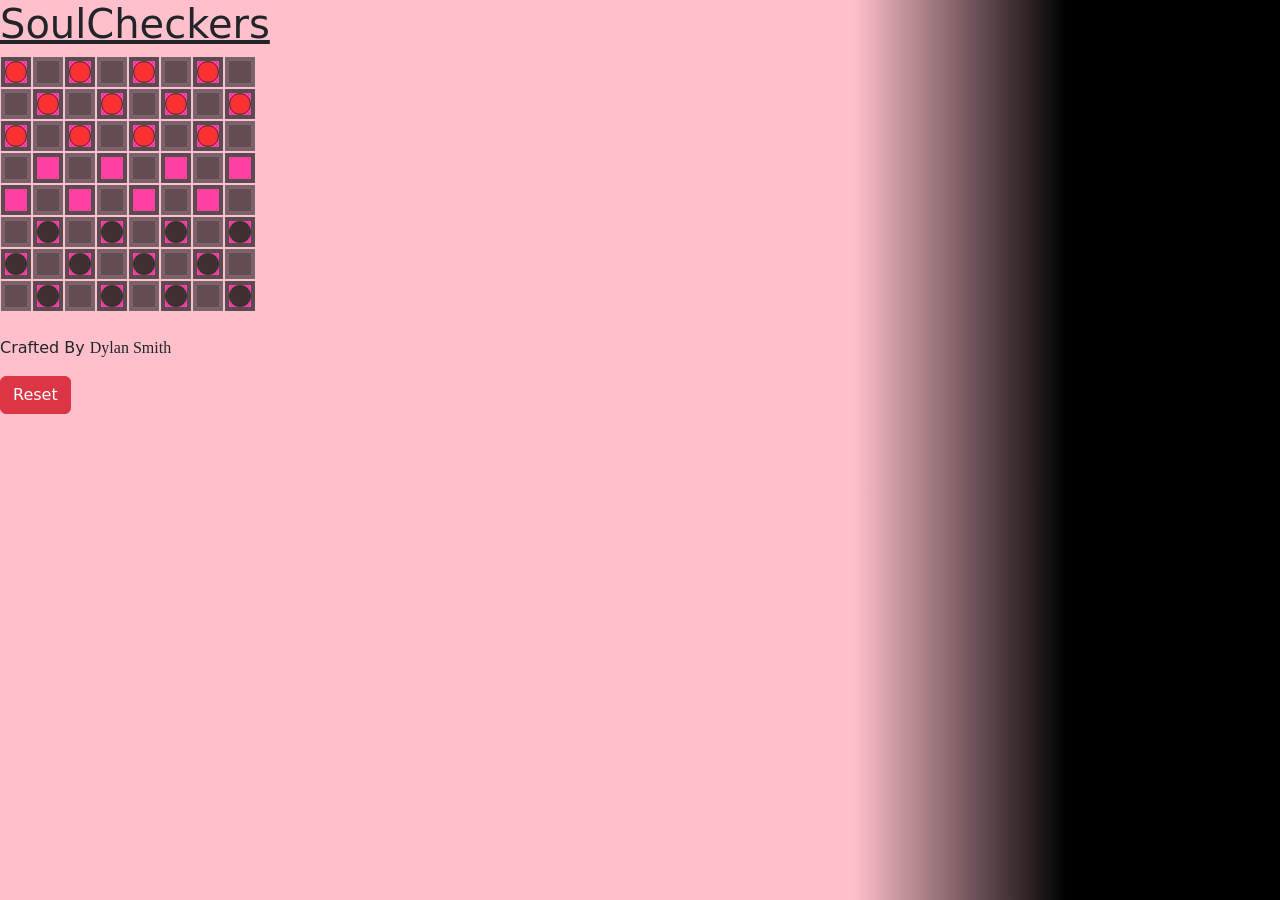
<file: index.html>
<!DOCTYPE html>
<head><html lang="en"><meta charset="UTF-8"><meta http-equiv="X-UA-Compatible" content="IE=Edge"><meta name="viewport" content="width=device-width, initial-scale=1"><link href="https://cdn.jsdelivr.net/npm/bootstrap@5.3.1/dist/css/bootstrap.min.css" rel="stylesheet" integrity="sha384-4bw+/aepP/YC94hEpVNVgiZdgIC5+VKNBQNGCHeKRQN+PtmoHDEXuppvnDJzQIu9" crossorigin="anonymous">
</head>


<body style="background: linear-gradient( 90deg, pink, pink, pink, pink, pink, black, black)"><u><h1>SoulCheckers</h1></u>
<table><tr><td><section style="border: solid 4px; width: 30px; height: 30px; background: deeppink; opacity: 75%"><main id="id1" onclick="tile(this)" style="background: red; width: 22px; height: 22px; border-radius: 45px 45px 45px 45px; border: solid 1px black"></main></section></td>
<td><section style="border: solid 4px; width: 30px; height: 30px; background: black; opacity: 60%"></section></td>
<td><section style="border: solid 4px; width: 30px; height: 30px; background: deeppink; opacity: 75%"><main id="id2" onclick="tile(this)" style="background: red; width: 22px; height: 22px; border-radius: 45px 45px 45px 45px; border: solid 1px black"></main></section></td>
<td><section style="border: solid 4px; width: 30px; height: 30px; background: black; opacity: 60%"></section></td>
<td><section style="border: solid 4px; width: 30px; height: 30px; background: deeppink; opacity: 75%"><main id="id3" onclick="tile(this)" style="background: red; width: 22px; height: 22px; border-radius: 45px 45px 45px 45px; border: solid 1px black"></main></section></td>
<td><section style="border: solid 4px; width: 30px; height: 30px; background: black; opacity: 60%"></section></td>
<td><section style="border: solid 4px; width: 30px; height: 30px; background: deeppink; opacity: 75%"><main id="id4" onclick="tile(this)" style="background: red; width: 22px; height: 22px; border-radius: 45px 45px 45px 45px; border: solid 1px black"></main></section></td>
<td><section style="border: solid 4px; width: 30px; height: 30px; background: black; opacity: 60%"></section></td></tr>
<tr><td><section style="border: solid 4px; width: 30px; height: 30px; background: black; opacity: 60%"></section></td>
<td><section style="border: solid 4px; width: 30px; height: 30px; background: deeppink; opacity: 75%"><main id="id5" onclick="tile(this)" style="background: red; width: 22px; height: 22px; border-radius: 45px 45px 45px 45px; border: solid 1px black"></main></section></td>
<td><section style="border: solid 4px; width: 30px; height: 30px; background: black; opacity: 60%"></section></td>
<td><section style="border: solid 4px; width: 30px; height: 30px; background: deeppink; opacity: 75%"><main id="id6" onclick="tile(this)" style="background: red; width: 22px; height: 22px; border-radius: 45px 45px 45px 45px; border: solid 1px black"></main></section></td>
<td><section style="border: solid 4px; width: 30px; height: 30px; background: black; opacity: 60%"></section></td>
<td><section style="border: solid 4px; width: 30px; height: 30px; background: deeppink; opacity: 75%"><main id="id7" onclick="tile(this)" style="background: red; width: 22px; height: 22px; border-radius: 45px 45px 45px 45px; border: solid 1px black"></main></section></td>
<td><section style="border: solid 4px; width: 30px; height: 30px; background: black; opacity: 60%"></section></td>
<td><section style="border: solid 4px; width: 30px; height: 30px; background: deeppink; opacity: 75%"><main id="id8" onclick="tile(this)" style="background: red; width: 22px; height: 22px; border-radius: 45px 45px 45px 45px; border: solid 1px black"></main></section></td></tr>
<tr><td><section style="border: solid 4px; width: 30px; height: 30px; background: deeppink; opacity: 75%"><main id="id9" onclick="tile(this)" style="background: red; width: 22px; height: 22px; border-radius: 45px 45px 45px 45px; border: solid 1px black"></main></section></td>
<td><section style="border: solid 4px; width: 30px; height: 30px; background: black; opacity: 60%"></section></td>
<td><section style="border: solid 4px; width: 30px; height: 30px; background: deeppink; opacity: 75%"><main id="id10" onclick="tile(this)" style="background: red; width: 22px; height: 22px; border-radius: 45px 45px 45px 45px; border: solid 1px black"></main></section></td>
<td><section style="border: solid 4px; width: 30px; height: 30px; background: black; opacity: 60%"></section></td>
<td><section style="border: solid 4px; width: 30px; height: 30px; background: deeppink; opacity: 75%"><main id="id11" onclick="tile(this)" style="background: red; width: 22px; height: 22px; border-radius: 45px 45px 45px 45px; border: solid 1px black"></main></section></td>
<td><section style="border: solid 4px; width: 30px; height: 30px; background: black; opacity: 60%"></section></td>
<td><section style="border: solid 4px; width: 30px; height: 30px; background: deeppink; opacity: 75%"><main id="id12" onclick="tile(this)" style="background: red; width: 22px; height: 22px; border-radius: 45px 45px 45px 45px; border: solid 1px black"></main></section></td>
<td><section style="border: solid 4px; width: 30px; height: 30px; background: black; opacity: 60%"></section></td></tr>
<tr><td><section style="border: solid 4px; width: 30px; height: 30px; background: black; opacity: 60%"></section></td>
<td><section style="border: solid 4px; width: 30px; height: 30px; background: deeppink; opacity: 75%"><main id="id13" onclick="tile(this)" style="background: deeppink; width: 22px; height: 22px; border-radius: 45px 45px 45px 45px"></main></section></td>
<td><section style="border: solid 4px; width: 30px; height: 30px; background: black; opacity: 60%"></section></td>
<td><section style="border: solid 4px; width: 30px; height: 30px; background: deeppink; opacity: 75%"><main id="id14" onclick="tile(this)" style="background: deeppink; width: 22px; height: 22px; border-radius: 45px 45px 45px 45px"></main></section></td>
<td><section style="border: solid 4px; width: 30px; height: 30px; background: black; opacity: 60%"></section></td>
<td><section style="border: solid 4px; width: 30px; height: 30px; background: deeppink; opacity: 75%"><main id="id15" onclick="tile(this)" style="background: deeppink; width: 22px; height: 22px; border-radius: 45px 45px 45px 45px"></main></section></td>
<td><section style="border: solid 4px; width: 30px; height: 30px; background: black; opacity: 60%"></section></td>
<td><section style="border: solid 4px; width: 30px; height: 30px; background: deeppink; opacity: 75%"><main id="id16" onclick="tile(this)" style="background: deeppink; width: 22px; height: 22px; border-radius: 45px 45px 45px 45px"></main></section></td></tr>
<tr><td><section style="border: solid 4px; width: 30px; height: 30px; background: deeppink; opacity: 75%"><main id="id17" onclick="tile(this)" style="background: deeppink; width: 22px; height: 22px; border-radius: 45px 45px 45px 45px"></main></section></td>
<td><section style="border: solid 4px; width: 30px; height: 30px; background: black; opacity: 60%"></section></td>
<td><section style="border: solid 4px; width: 30px; height: 30px; background: deeppink; opacity: 75%"><main id="id18" onclick="tile(this)" style="background: deeppink; width: 22px; height: 22px; border-radius: 45px 45px 45px 45px"></main></section></td>
<td><section style="border: solid 4px; width: 30px; height: 30px; background: black; opacity: 60%"></section></td>
<td><section style="border: solid 4px; width: 30px; height: 30px; background: deeppink; opacity: 75%"><main id="id19" onclick="tile(this)" style="background: deeppink; width: 22px; height: 22px; border-radius: 45px 45px 45px 45px"></main></section></td>
<td><section style="border: solid 4px; width: 30px; height: 30px; background: black; opacity: 60%"></section></td>
<td><section style="border: solid 4px; width: 30px; height: 30px; background: deeppink; opacity: 75%"><main id="id20" onclick="tile(this)" style="background: deeppink; width: 22px; height: 22px; border-radius: 45px 45px 45px 45px"></main></section></td>
<td><section style="border: solid 4px; width: 30px; height: 30px; background: black; opacity: 60%"></section></td></tr>
<tr><td><section style="border: solid 4px; width: 30px; height: 30px; background: black; opacity: 60%"></section></td>
<td><section style="border: solid 4px; width: 30px; height: 30px; background: deeppink; opacity: 75%"><main id="id21" onclick="tile(this)" style="background: black; width: 22px; height: 22px; border-radius: 45px 45px 45px 45px"></main></section></td>
<td><section style="border: solid 4px; width: 30px; height: 30px; background: black; opacity: 60%"></section></td>
<td><section style="border: solid 4px; width: 30px; height: 30px; background: deeppink; opacity: 75%"><main id="id22" onclick="tile(this)" style="background: black; width: 22px; height: 22px; border-radius: 45px 45px 45px 45px"></main></section></td>
<td><section style="border: solid 4px; width: 30px; height: 30px; background: black; opacity: 60%"></section></td>
<td><section style="border: solid 4px; width: 30px; height: 30px; background: deeppink; opacity: 75%"><main id="id23" onclick="tile(this)" style="background: black; width: 22px; height: 22px; border-radius: 45px 45px 45px 45px"></main></section></td>
<td><section style="border: solid 4px; width: 30px; height: 30px; background: black; opacity: 60%"></section></td>
<td><section style="border: solid 4px; width: 30px; height: 30px; background: deeppink; opacity: 75%"><main id="id24" onclick="tile(this)" style="background: black; width: 22px; height: 22px; border-radius: 45px 45px 45px 45px"></main></section></td></tr>
<tr><td><section style="border: solid 4px; width: 30px; height: 30px; background: deeppink; opacity: 75%"><main id="id25" onclick="tile(this)" style="background: black; width: 22px; height: 22px; border-radius: 45px 45px 45px 45px"></main></section></td>
<td><section style="border: solid 4px; width: 30px; height: 30px; background: black; opacity: 60%"></section></td>
<td><section style="border: solid 4px; width: 30px; height: 30px; background: deeppink; opacity: 75%"><main id="id26" onclick="tile(this)" style="background: black; width: 22px; height: 22px; border-radius: 45px 45px 45px 45px"></main></section></td>
<td><section style="border: solid 4px; width: 30px; height: 30px; background: black; opacity: 60%"></section></td>
<td><section style="border: solid 4px; width: 30px; height: 30px; background: deeppink; opacity: 75%"><main id="id27" onclick="tile(this)" style="background: black; width: 22px; height: 22px; border-radius: 45px 45px 45px 45px"></main></section></td>
<td><section style="border: solid 4px; width: 30px; height: 30px; background: black; opacity: 60%"></section></td>
<td><section style="border: solid 4px; width: 30px; height: 30px; background: deeppink; opacity: 75%"><main id="id28" onclick="tile(this)" style="background: black; width: 22px; height: 22px; border-radius: 45px 45px 45px 45px"></main></section></td>
<td><section style="border: solid 4px; width: 30px; height: 30px; background: black; opacity: 60%"></section></td></tr>
<tr><td><section style="border: solid 4px; width: 30px; height: 30px; background: black; opacity: 60%"></section></td>
<td><section style="border: solid 4px; width: 30px; height: 30px; background: deeppink; opacity: 75%"><main id="id29" onclick="tile(this)" style="background: black; width: 22px; height: 22px; border-radius: 45px 45px 45px 45px"></main></section></td>
<td><section style="border: solid 4px; width: 30px; height: 30px; background: black; opacity: 60%"></section></td>
<td><section style="border: solid 4px; width: 30px; height: 30px; background: deeppink; opacity: 75%"><main id="id30" onclick="tile(this)" style="background: black; width: 22px; height: 22px; border-radius: 45px 45px 45px 45px"></main></section></td>
<td><section style="border: solid 4px; width: 30px; height: 30px; background: black; opacity: 60%"></section></td>
<td><section style="border: solid 4px; width: 30px; height: 30px; background: deeppink; opacity: 75%"><main id="id31" onclick="tile(this)" style="background: black; width: 22px; height: 22px; border-radius: 45px 45px 45px 45px"></main></section></td>
<td><section style="border: solid 4px; width: 30px; height: 30px; background: black; opacity: 60%"></section></td>
<td><section style="border: solid 4px; width: 30px; height: 30px; background: deeppink; opacity: 75%"><main id="id32" onclick="tile(this)" style="background: black; width: 22px; height: 22px; border-radius: 45px 45px 45px 45px"></main></section></td></tr></table>
<br>
<p>Crafted By <span style="font-family: cursive">Dylan Smith</span></p><button onclick="reset()" class="btn btn-danger">Reset</button>
<footer style="background:green; opacity:0%" id="black"><p onclick="pressone()">Black</p></footer>
<p style="opacity:0%" id="node">move</p>
<p style="opacity:0%" id="node2"></p>
<script src="main.js"></script>
</body></html>
</file>
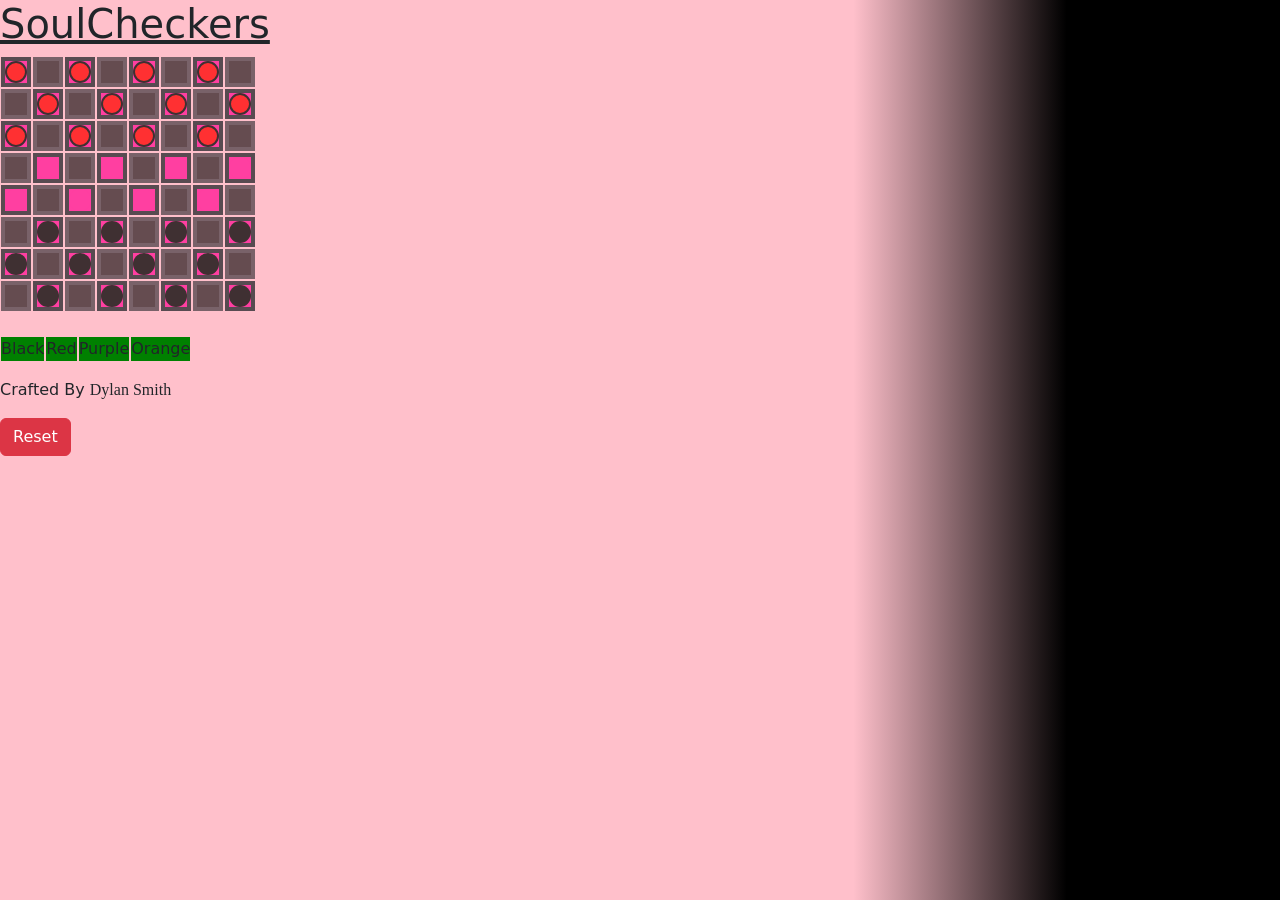
<file: checkers.html>
<!DOCTYPE html>
<head><html lang="en"><meta charset="UTF-8"><meta http-equiv="X-UA-Compatible" content="IE=Edge"><meta name="viewport" content="width=device-width, initial-scale=1"><link href="https://cdn.jsdelivr.net/npm/bootstrap@5.3.1/dist/css/bootstrap.min.css" rel="stylesheet" integrity="sha384-4bw+/aepP/YC94hEpVNVgiZdgIC5+VKNBQNGCHeKRQN+PtmoHDEXuppvnDJzQIu9" crossorigin="anonymous"></head>
<body style="background: linear-gradient( 90deg, pink, pink, pink, pink, pink, black, black)"><u><h1>SoulCheckers</h1></u>
<table><tr><td><section style="border: solid 4px; width: 30px; height: 30px; background: deeppink; opacity: 75%"><main id="id1" onclick="tile(this)" style="background: red; width: 22px; height: 22px; border-radius: 45px 45px 45px 45px; border: solid 2px black"></main></section></td>
<td><section style="border: solid 4px; width: 30px; height: 30px; background: black; opacity: 60%"></section></td>
<td><section style="border: solid 4px; width: 30px; height: 30px; background: deeppink; opacity: 75%"><main id="id2" onclick="tile(this)" style="background: red; width: 22px; height: 22px; border-radius: 45px 45px 45px 45px; border: solid 2px black"></main></section></td>
<td><section style="border: solid 4px; width: 30px; height: 30px; background: black; opacity: 60%"></section></td>
<td><section style="border: solid 4px; width: 30px; height: 30px; background: deeppink; opacity: 75%"><main id="id3" onclick="tile(this)" style="background: red; width: 22px; height: 22px; border-radius: 45px 45px 45px 45px; border: solid 2px black"></main></section></td>
<td><section style="border: solid 4px; width: 30px; height: 30px; background: black; opacity: 60%"></section></td>
<td><section style="border: solid 4px; width: 30px; height: 30px; background: deeppink; opacity: 75%"><main id="id4" onclick="tile(this)" style="background: red; width: 22px; height: 22px; border-radius: 45px 45px 45px 45px; border: solid 2px black"></main></section></td>
<td><section style="border: solid 4px; width: 30px; height: 30px; background: black; opacity: 60%"></section></td></tr>
<tr><td><section style="border: solid 4px; width: 30px; height: 30px; background: black; opacity: 60%"></section></td>
<td><section style="border: solid 4px; width: 30px; height: 30px; background: deeppink; opacity: 75%"><main id="id5" onclick="tile(this)" style="background: red; width: 22px; height: 22px; border-radius: 45px 45px 45px 45px; border: solid 2px black"></main></section></td>
<td><section style="border: solid 4px; width: 30px; height: 30px; background: black; opacity: 60%"></section></td>
<td><section style="border: solid 4px; width: 30px; height: 30px; background: deeppink; opacity: 75%"><main id="id6" onclick="tile(this)" style="background: red; width: 22px; height: 22px; border-radius: 45px 45px 45px 45px; border: solid 2px black"></main></section></td>
<td><section style="border: solid 4px; width: 30px; height: 30px; background: black; opacity: 60%"></section></td>
<td><section style="border: solid 4px; width: 30px; height: 30px; background: deeppink; opacity: 75%"><main id="id7" onclick="tile(this)" style="background: red; width: 22px; height: 22px; border-radius: 45px 45px 45px 45px; border: solid 2px black"></main></section></td>
<td><section style="border: solid 4px; width: 30px; height: 30px; background: black; opacity: 60%"></section></td>
<td><section style="border: solid 4px; width: 30px; height: 30px; background: deeppink; opacity: 75%"><main id="id8" onclick="tile(this)" style="background: red; width: 22px; height: 22px; border-radius: 45px 45px 45px 45px; border: solid 2px black"></main></section></td></tr>
<tr><td><section style="border: solid 4px; width: 30px; height: 30px; background: deeppink; opacity: 75%"><main id="id9" onclick="tile(this)" style="background: red; width: 22px; height: 22px; border-radius: 45px 45px 45px 45px; border: solid 2px black"></main></section></td>
<td><section style="border: solid 4px; width: 30px; height: 30px; background: black; opacity: 60%"></section></td>
<td><section style="border: solid 4px; width: 30px; height: 30px; background: deeppink; opacity: 75%"><main id="id10" onclick="tile(this)" style="background: red; width: 22px; height: 22px; border-radius: 45px 45px 45px 45px; border: solid 2px black"></main></section></td>
<td><section style="border: solid 4px; width: 30px; height: 30px; background: black; opacity: 60%"></section></td>
<td><section style="border: solid 4px; width: 30px; height: 30px; background: deeppink; opacity: 75%"><main id="id11" onclick="tile(this)" style="background: red; width: 22px; height: 22px; border-radius: 45px 45px 45px 45px; border: solid 2px black"></main></section></td>
<td><section style="border: solid 4px; width: 30px; height: 30px; background: black; opacity: 60%"></section></td>
<td><section style="border: solid 4px; width: 30px; height: 30px; background: deeppink; opacity: 75%"><main id="id12" onclick="tile(this)" style="background: red; width: 22px; height: 22px; border-radius: 45px 45px 45px 45px; border: solid 2px black"></main></section></td>
<td><section style="border: solid 4px; width: 30px; height: 30px; background: black; opacity: 60%"></section></td></tr>
<tr><td><section style="border: solid 4px; width: 30px; height: 30px; background: black; opacity: 60%"></section></td>
<td><section style="border: solid 4px; width: 30px; height: 30px; background: deeppink; opacity: 75%"><main id="id13" onclick="tile(this)" style="background: deeppink; width: 22px; height: 22px; border-radius: 45px 45px 45px 45px"></main></section></td>
<td><section style="border: solid 4px; width: 30px; height: 30px; background: black; opacity: 60%"></section></td>
<td><section style="border: solid 4px; width: 30px; height: 30px; background: deeppink; opacity: 75%"><main id="id14" onclick="tile(this)" style="background: deeppink; width: 22px; height: 22px; border-radius: 45px 45px 45px 45px"></main></section></td>
<td><section style="border: solid 4px; width: 30px; height: 30px; background: black; opacity: 60%"></section></td>
<td><section style="border: solid 4px; width: 30px; height: 30px; background: deeppink; opacity: 75%"><main id="id15" onclick="tile(this)" style="background: deeppink; width: 22px; height: 22px; border-radius: 45px 45px 45px 45px"></main></section></td>
<td><section style="border: solid 4px; width: 30px; height: 30px; background: black; opacity: 60%"></section></td>
<td><section style="border: solid 4px; width: 30px; height: 30px; background: deeppink; opacity: 75%"><main id="id16" onclick="tile(this)" style="background: deeppink; width: 22px; height: 22px; border-radius: 45px 45px 45px 45px"></main></section></td></tr>
<tr><td><section style="border: solid 4px; width: 30px; height: 30px; background: deeppink; opacity: 75%"><main id="id17" onclick="tile(this)" style="background: deeppink; width: 22px; height: 22px; border-radius: 45px 45px 45px 45px"></main></section></td>
<td><section style="border: solid 4px; width: 30px; height: 30px; background: black; opacity: 60%"></section></td>
<td><section style="border: solid 4px; width: 30px; height: 30px; background: deeppink; opacity: 75%"><main id="id18" onclick="tile(this)" style="background: deeppink; width: 22px; height: 22px; border-radius: 45px 45px 45px 45px"></main></section></td>
<td><section style="border: solid 4px; width: 30px; height: 30px; background: black; opacity: 60%"></section></td>
<td><section style="border: solid 4px; width: 30px; height: 30px; background: deeppink; opacity: 75%"><main id="id19" onclick="tile(this)" style="background: deeppink; width: 22px; height: 22px; border-radius: 45px 45px 45px 45px"></main></section></td>
<td><section style="border: solid 4px; width: 30px; height: 30px; background: black; opacity: 60%"></section></td>
<td><section style="border: solid 4px; width: 30px; height: 30px; background: deeppink; opacity: 75%"><main id="id20" onclick="tile(this)" style="background: deeppink; width: 22px; height: 22px; border-radius: 45px 45px 45px 45px"></main></section></td>
<td><section style="border: solid 4px; width: 30px; height: 30px; background: black; opacity: 60%"></section></td></tr>
<tr><td><section style="border: solid 4px; width: 30px; height: 30px; background: black; opacity: 60%"></section></td>
<td><section style="border: solid 4px; width: 30px; height: 30px; background: deeppink; opacity: 75%"><main id="id21" onclick="tile(this)" style="background: black; width: 22px; height: 22px; border-radius: 45px 45px 45px 45px"></main></section></td>
<td><section style="border: solid 4px; width: 30px; height: 30px; background: black; opacity: 60%"></section></td>
<td><section style="border: solid 4px; width: 30px; height: 30px; background: deeppink; opacity: 75%"><main id="id22" onclick="tile(this)" style="background: black; width: 22px; height: 22px; border-radius: 45px 45px 45px 45px"></main></section></td>
<td><section style="border: solid 4px; width: 30px; height: 30px; background: black; opacity: 60%"></section></td>
<td><section style="border: solid 4px; width: 30px; height: 30px; background: deeppink; opacity: 75%"><main id="id23" onclick="tile(this)" style="background: black; width: 22px; height: 22px; border-radius: 45px 45px 45px 45px"></main></section></td>
<td><section style="border: solid 4px; width: 30px; height: 30px; background: black; opacity: 60%"></section></td>
<td><section style="border: solid 4px; width: 30px; height: 30px; background: deeppink; opacity: 75%"><main id="id24" onclick="tile(this)" style="background: black; width: 22px; height: 22px; border-radius: 45px 45px 45px 45px"></main></section></td></tr>
<tr><td><section style="border: solid 4px; width: 30px; height: 30px; background: deeppink; opacity: 75%"><main id="id25" onclick="tile(this)" style="background: black; width: 22px; height: 22px; border-radius: 45px 45px 45px 45px"></main></section></td>
<td><section style="border: solid 4px; width: 30px; height: 30px; background: black; opacity: 60%"></section></td>
<td><section style="border: solid 4px; width: 30px; height: 30px; background: deeppink; opacity: 75%"><main id="id26" onclick="tile(this)" style="background: black; width: 22px; height: 22px; border-radius: 45px 45px 45px 45px"></main></section></td>
<td><section style="border: solid 4px; width: 30px; height: 30px; background: black; opacity: 60%"></section></td>
<td><section style="border: solid 4px; width: 30px; height: 30px; background: deeppink; opacity: 75%"><main id="id27" onclick="tile(this)" style="background: black; width: 22px; height: 22px; border-radius: 45px 45px 45px 45px"></main></section></td>
<td><section style="border: solid 4px; width: 30px; height: 30px; background: black; opacity: 60%"></section></td>
<td><section style="border: solid 4px; width: 30px; height: 30px; background: deeppink; opacity: 75%"><main id="id28" onclick="tile(this)" style="background: black; width: 22px; height: 22px; border-radius: 45px 45px 45px 45px"></main></section></td>
<td><section style="border: solid 4px; width: 30px; height: 30px; background: black; opacity: 60%"></section></td></tr>
<tr><td><section style="border: solid 4px; width: 30px; height: 30px; background: black; opacity: 60%"></section></td>
<td><section style="border: solid 4px; width: 30px; height: 30px; background: deeppink; opacity: 75%"><main id="id29" onclick="tile(this)" style="background: black; width: 22px; height: 22px; border-radius: 45px 45px 45px 45px"></main></section></td>
<td><section style="border: solid 4px; width: 30px; height: 30px; background: black; opacity: 60%"></section></td>
<td><section style="border: solid 4px; width: 30px; height: 30px; background: deeppink; opacity: 75%"><main id="id30" onclick="tile(this)" style="background: black; width: 22px; height: 22px; border-radius: 45px 45px 45px 45px"></main></section></td>
<td><section style="border: solid 4px; width: 30px; height: 30px; background: black; opacity: 60%"></section></td>
<td><section style="border: solid 4px; width: 30px; height: 30px; background: deeppink; opacity: 75%"><main id="id31" onclick="tile(this)" style="background: black; width: 22px; height: 22px; border-radius: 45px 45px 45px 45px"></main></section></td>
<td><section style="border: solid 4px; width: 30px; height: 30px; background: black; opacity: 60%"></section></td>
<td><section style="border: solid 4px; width: 30px; height: 30px; background: deeppink; opacity: 75%"><main id="id32" onclick="tile(this)" style="background: black; width: 22px; height: 22px; border-radius: 45px 45px 45px 45px"></main></section></td></tr></table>
<br>
<table>
<tr>
<td><footer style="background:green" id="black"><p onclick="one()">Black</p></footer></td>
<td><footer style="background:green" id="red"><p onclick="two()">Red</p></footer></td>
<td><footer style="background:green" id="purple"><p onclick="four()">Purple</p></footer></td>
<td><footer style="background:green" id="orange"><p onclick="three()">Orange</p></footer></td>
</tr>
</table>
<p>Crafted By <span style="font-family: cursive">Dylan Smith</span></p><button onclick="reset()" class="btn btn-danger">Reset</button>
<script src="/new.js"></script>
</body></html>
</file>
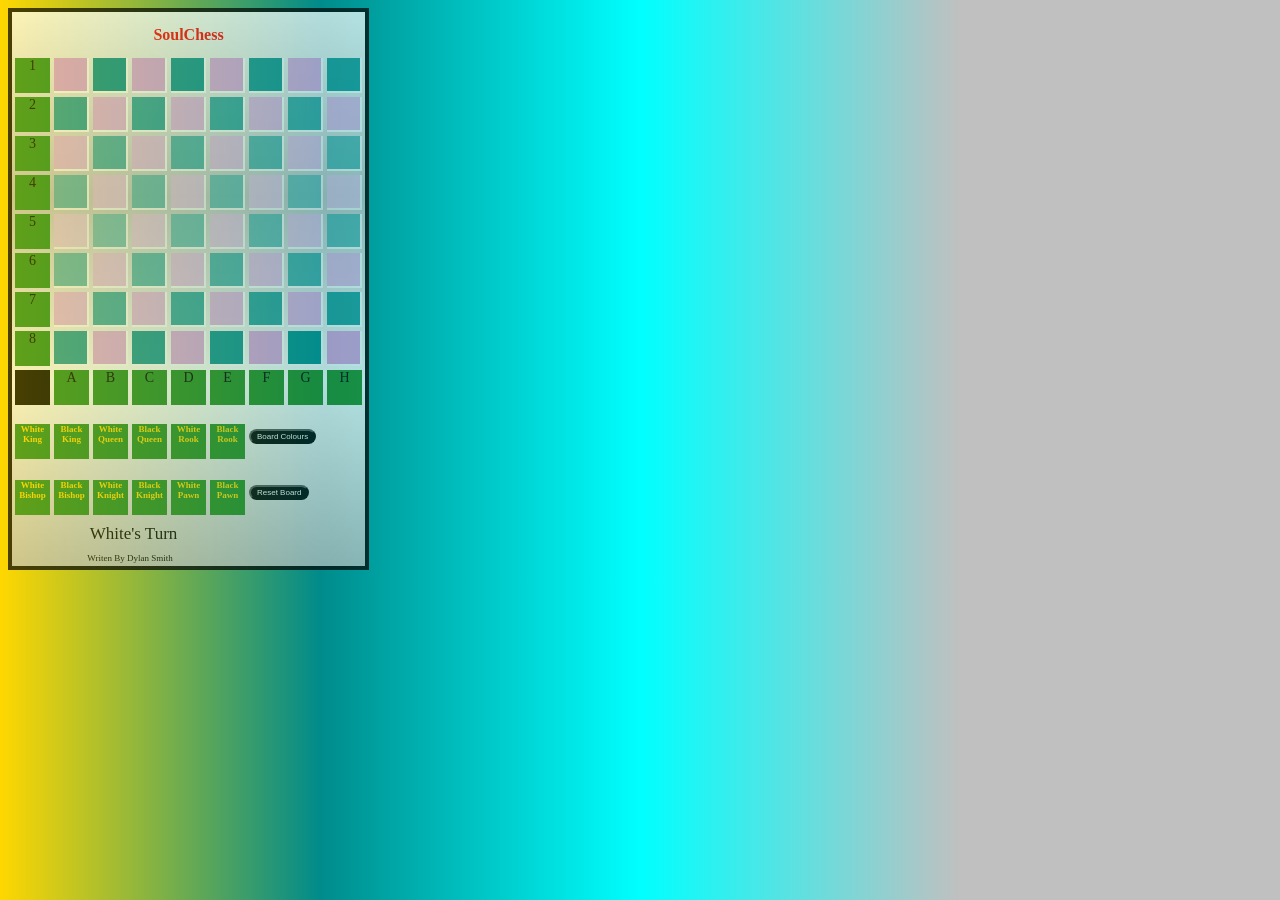
<file: chess.html>
<!DOCTYPE html>
<html lang="en">
<head>
<meta charset="UTF-8">
<meta name="viewport" content="width=device-width, initial-scale=1.0">
<meta https-equiv="x-ua-compatible" content="ie=edge">
<link rel="stylesheet" href="chess.css">
</head>
<body> 
<table style="background: linear-gradient(180deg, white, silver, white, silver); opacity: 70%">
<tr>
<td colspan="9"><h1 style="color: red; font-size: 16px; text-align: center">SoulChess</h1></td>
</tr><tr>
<td><main id="one" onclick="notationOne(this)"><p style="font-size: 14px">1</p></main></td>
<td><section style="opacity: 100%; height: 35px; width: 35px; background: white"><p style="font-size: 9px; opacity: 100%; height: 33px; width: 33px; background: plum" onclick="selectTile(this)" id="tile1"></p></section></td>
<td><section style="opacity: 99%; height: 35px; width: 35px; background: white"><p style="font-size: 9px; opacity: 99%; height: 33px; width: 33px; background: darkcyan" onclick="selectTile(this)" id="tile2"></p></section></td>
<td><section style="opacity: 98%; height: 35px; width: 35px; background: white"><p style="font-size: 9px; opacity: 98%; height: 33px; width: 33px; background: plum" onclick="selectTile(this)" id="tile3"></p></section></td>
<td><section style="opacity: 97%; height: 35px; width: 35px; background: white"><p style="font-size: 9px; opacity: 97%; height: 33px; width: 33px; background: darkcyan" onclick="selectTile(this)" id="tile4"></p></section></td>
<td><section style="opacity: 96%; height: 35px; width: 35px; background: white"><p style="font-size: 9px; opacity: 96%; height: 33px; width: 33px; background: plum" onclick="selectTile(this)" id="tile5"></p></section></td>
<td><section style="opacity: 95%; height: 35px; width: 35px; background: white"><p style="font-size: 9px; opacity: 95%; height: 33px; width: 33px; background: darkcyan" onclick="selectTile(this)" id="tile6"></p></section></td>
<td><section style="opacity: 94%; height: 35px; width: 35px; background: white"><p style="font-size: 9px; opacity: 94%; height: 33px; width: 33px; background: plum" onclick="selectTile(this)" id="tile7"></p></section></td>
<td><section style="opacity: 93%; height: 35px; width: 35px; background: white"><p style="font-size: 9px; opacity: 93%; height: 33px; width: 33px; background: darkcyan" onclick="selectTile(this)" id="tile8"></p></section></td>
</tr><tr>
<td><main id="two" onclick="notationOne(this)"><p style="font-size: 14px">2</p></main></td>
<td><section style="opacity: 92%; height: 35px; width: 35px; background: white"><p style="font-size: 9px; opacity: 92%; height: 33px; width: 33px; background: darkcyan" onclick="selectTile(this)" id="tile9"></p></section></td>
<td><section style="opacity: 91%; height: 35px; width: 35px; background: white"><p style="font-size: 9px; opacity: 91%; height: 33px; width: 33px; background: plum" onclick="selectTile(this)" id="tile10"></p></section></td>
<td><section style="opacity: 90%; height: 35px; width: 35px; background: white"><p style="font-size: 9px; opacity: 90%; height: 33px; width: 33px; background: darkcyan" onclick="selectTile(this)" id="tile11"></p</section></td>
<td><section style="opacity: 89%; height: 35px; width: 35px; background: white"><p style="font-size: 9px; opacity: 89%; height: 33px; width: 33px; background: plum" onclick="selectTile(this)" id="tile12"></p></section></td>
<td><section style="opacity: 88%; height: 35px; width: 35px; background: white"><p style="font-size: 9px; opacity: 88%; height: 33px; width: 33px; background: darkcyan" onclick="selectTile(this)" id="tile13"></p></section></td>
<td><section style="opacity: 87%; height: 35px; width: 35px; background: white"><p style="font-size: 9px; opacity: 87%; height: 33px; width: 33px; background: plum" onclick="selectTile(this)" id="tile14"></p></section></td>
<td><section style="opacity: 86%; height: 35px; width: 35px; background: white"><p style="font-size: 9px; opacity: 86%; height: 33px; width: 33px; background: darkcyan" onclick="selectTile(this)" id="tile15"></p></section></td>
<td><section style="opacity: 85%; height: 35px; width: 35px; background: white"><p style="font-size: 9px; opacity: 85%; height: 33px; width: 33px; background: plum" onclick="selectTile(this)" id="tile16"></p></section></td>
</tr><tr>
<td><main id="three" onclick="notationOne(this)"><p style="font-size: 14px">3</p></main></td>
<td><section style="opacity: 84%; height: 35px; width: 35px; background: white"><p style="font-size: 9px; opacity: 84%; height: 33px; width: 33px; background: plum" onclick="selectTile(this)" id="tile17"></p></section></td>
<td><section style="opacity: 83%; height: 35px; width: 35px; background: white"><p style="font-size: 9px; opacity: 83%; height: 33px; width: 33px; background: darkcyan" onclick="selectTile(this)" id="tile18"></p></section></td>
<td><section style="opacity: 82%; height: 35px; width: 35px; background: white"><p style="font-size: 9px; opacity: 82%; height: 33px; width: 33px; background: plum" onclick="selectTile(this)" id="tile19"></p></section></td>
<td><section style="opacity: 81%; height: 35px; width: 35px; background: white"><p style="font-size: 9px; opacity: 81%; height: 33px; width: 33px; background: darkcyan" onclick="selectTile(this)" id="tile20"></p></section></td>
<td><section style="opacity: 80%; height: 35px; width: 35px; background: white"><p style="font-size: 9px; opacity: 80%; height: 33px; width: 33px; background: plum" onclick="selectTile(this)" id="tile21"></p></section></td>
<td><section style="opacity: 79%; height: 35px; width: 35px; background: white"><p style="font-size: 9px; opacity: 79%; height: 33px; width: 33px; background: darkcyan" onclick="selectTile(this)" id="tile22"></p></section></td>
<td><section style="opacity: 78%; height: 35px; width: 35px; background: white"><p style="font-size: 9px; opacity: 78%; height: 33px; width: 33px; background: plum" onclick="selectTile(this)" id="tile23"></p></section></td>
<td><section style="opacity: 77%; height: 35px; width: 35px; background: white"><p style="font-size: 9px; opacity: 77%; height: 33px; width: 33px; background: darkcyan" onclick="selectTile(this)" id="tile24"></p></section></td>
</tr><tr>
<td><main id="four" onclick="notationOne(this)"><p style="font-size: 14px">4</p></main></td>
<td><section style="opacity: 76%; height: 35px; width: 35px; background: white"><p style="font-size: 9px; opacity: 76%; height: 33px; width: 33px; background: darkcyan" onclick="selectTile(this)" id="tile25"></p></section></td>
<td><section style="opacity: 75%; height: 35px; width: 35px; background: white"><p style="font-size: 9px; opacity: 75%; height: 33px; width: 33px; background: plum" onclick="selectTile(this)" id="tile26"></p></section></td>
<td><section style="opacity: 74%; height: 35px; width: 35px; background: white"><p style="font-size: 9px; opacity: 74%; height: 33px; width: 33px; background: darkcyan" onclick="selectTile(this)" id="tile27"></p></section></td>
<td><section style="opacity: 73%; height: 35px; width: 35px; background: white"><p style="font-size: 9px; opacity: 73%; height: 33px; width: 33px; background: plum" onclick="selectTile(this)" id="tile28"></p></section></td>
<td><section style="opacity: 72%; height: 35px; width: 35px; background: white"><p style="font-size: 9px; opacity: 72%; height: 33px; width: 33px; background: darkcyan" onclick="selectTile(this)" id="tile29"></p></section></td>
<td><section style="opacity: 71%; height: 35px; width: 35px; background: white"><p style="font-size: 9px; opacity: 71%; height: 33px; width: 33px; background: plum" onclick="selectTile(this)" id="tile30"></p></section></td>
<td><section style="opacity: 70%; height: 35px; width: 35px; background: white"><p style="font-size: 9px; opacity: 70%; height: 33px; width: 33px; background: darkcyan" onclick="selectTile(this)" id="tile31"></p></section></td>
<td><section style="opacity: 69%; height: 35px; width: 35px; background: white"><p style="font-size: 9px; opacity: 69%; height: 33px; width: 33px; background: plum" onclick="selectTile(this)" id="tile32"></p></section></td>
</tr><tr>
<td><main id="five" onclick="notationOne(this)"><p style="font-size: 14px">5</p></main></td>
<td><section style="opacity: 69%; height: 35px; width: 35px; background: white"><p style="font-size: 9px; opacity: 66%; height: 33px; width: 33px; background: plum" onclick="selectTile(this)" id="tile33"></p></section></td>
<td><section style="opacity: 70%; height: 35px; width: 35px; background: white"><p style="font-size: 9px; opacity: 70%; height: 33px; width: 33px; background: darkcyan" onclick="selectTile(this)" id="tile34"></p></section></td>
<td><section style="opacity: 71%; height: 35px; width: 35px; background: white"><p style="font-size: 9px; opacity: 71%; height: 33px; width: 33px; background: plum" onclick="selectTile(this)" id="tile35"></p></section></td>
<td><section style="opacity: 72%; height: 35px; width: 35px; background: white"><p style="font-size: 9px; opacity: 72%; height: 33px; width: 33px; background: darkcyan" onclick="selectTile(this)" id="tile36"></p></section></td>
<td><section style="opacity: 73%; height: 35px; width: 35px; background: white"><p style="font-size: 9px; opacity: 73%; height: 33px; width: 33px; background: plum" onclick="selectTile(this)" id="tile37"></p></section></td>
<td><section style="opacity: 74%; height: 35px; width: 35px; background: white"><p style="font-size: 9px; opacity: 74%; height: 33px; width: 33px; background: darkcyan" onclick="selectTile(this)" id="tile38"></p></section></td>
<td><section style="opacity: 75%; height: 35px; width: 35px; background: white"><p style="font-size: 9px; opacity: 75%; height: 33px; width: 33px; background: plum" onclick="selectTile(this)" id="tile39"></p></section></td>
<td><section style="opacity: 76%; height: 35px; width: 35px; background: white"><p style="font-size: 9px; opacity: 76%; height: 33px; width: 33px; background: darkcyan" onclick="selectTile(this)" id="tile40"></p></section></td>
</tr><tr>
<td><main id="six" onclick="notationOne(this)"><p style="font-size: 14px">6</p></main></td>
<td><section style="opacity: 77%; height: 35px; width: 35px; background: white"><p style="font-size: 9px; opacity: 77%; height: 33px; width: 33px; background: darkcyan" onclick="selectTile(this)" id="tile41"></p></section></td>
<td><section style="opacity: 78%; height: 35px; width: 35px; background: white"><p style="font-size: 9px; opacity: 78%; height: 33px; width: 33px; background: plum" onclick="selectTile(this)" id="tile42"></p></section></td>
<td><section style="opacity: 79%; height: 35px; width: 35px; background: white"><p style="font-size: 9px; opacity: 79%; height: 33px; width: 33px; background: darkcyan" onclick="selectTile(this)" id="tile43"></p></section></td>
<td><section style="opacity: 80%; height: 35px; width: 35px; background: white"><p style="font-size: 9px; opacity: 80%; height: 33px; width: 33px; background: plum" onclick="selectTile(this)" id="tile44"></p></section></td>
<td><section style="opacity: 81%; height: 35px; width: 35px; background: white"><p style="font-size: 9px; opacity: 81%; height: 33px; width: 33px; background: darkcyan" onclick="selectTile(this)" id="tile45"></p></section></td>
<td><section style="opacity: 82%; height: 35px; width: 35px; background: white"><p style="font-size: 9px; opacity: 82%; height: 33px; width: 33px; background: plum" onclick="selectTile(this)" id="tile46"></p></section></td>
<td><section style="opacity: 83%; height: 35px; width: 35px; background: white"><p style="font-size: 9px; opacity: 83%; height: 33px; width: 33px; background: darkcyan" onclick="selectTile(this)" id="tile47"></p></section></td>
<td><section style="opacity: 84%; height: 35px; width: 35px; background: white"><p style="font-size: 9px; opacity: 84%; height: 33px; width: 33px; background: plum" onclick="selectTile(this)" id="tile48"></p></section></td>
</tr><tr>
<td><main id="seven" onclick="notationOne(this)"><p style="font-size: 14px">7</p></main></td>
<td><section style="opacity: 85%; height: 35px; width: 35px; background: white"><p style="font-size: 9px; opacity: 85%; height: 33px; width: 33px; background: plum" onclick="selectTile(this)" id="tile49"></p></section></td>
<td><section style="opacity: 86%; height: 35px; width: 35px; background: white"><p style="font-size: 9px; opacity: 86%; height: 33px; width: 33px; background: darkcyan" onclick="selectTile(this)" id="tile50"></p></section></td>
<td><section style="opacity: 87%; height: 35px; width: 35px; background: white"><p style="font-size: 9px; opacity: 87%; height: 33px; width: 33px; background: plum" onclick="selectTile(this)" id="tile51"></p></section></td>
<td><section style="opacity: 88%; height: 35px; width: 35px; background: white"><p style="font-size: 9px; opacity: 88%; height: 33px; width: 33px; background: darkcyan" onclick="selectTile(this)" id="tile52"></p></section></td>
<td><section style="opacity: 89%; height: 35px; width: 35px; background: white"><p style="font-size: 9px; opacity: 89%; height: 33px; width: 33px; background: plum" onclick="selectTile(this)" id="tile53"></p></section></td>
<td><section style="opacity: 90%; height: 35px; width: 35px; background: white"><p style="font-size: 9px; opacity: 90%; height: 33px; width: 33px; background: darkcyan" onclick="selectTile(this)" id="tile54"</p></section></td>
<td><section style="opacity: 91%; height: 35px; width: 35px; background: white"><p style="font-size: 9px; opacity: 91%; height: 33px; width: 33px; background: plum" onclick="selectTile(this)" id="tile55"></p></section></td>
<td><section style="opacity: 92%; height: 35px; width: 35px; background: white"><p style="font-size: 9px; opacity: 92%; height: 33px; width: 33px; background: darkcyan" onclick="selectTile(this)" id="tile56"></p></section></td>
</tr><tr>
<td><main id="eight" onclick="notationOne(this)"><p style="font-size: 14px">8</p></main></td>
<td><section style="opacity: 93%; height: 35px; width: 35px; background: white"><p style="font-size: 9px; opacity: 93%; height: 33px; width: 33px; background: darkcyan" onclick="selectTile(this)" id="tile57"></p></section></td>
<td><section style="opacity: 94%; height: 35px; width: 35px; background: white"><p style="font-size: 9px; opacity: 94%; height: 33px; width: 33px; background: plum" onclick="selectTile(this)" id="tile58"></p></section></td>
<td><section style="opacity: 95%; height: 35px; width: 35px; background: white"><p style="font-size: 9px; opacity: 95%; height: 33px; width: 33px; background: darkcyan" onclick="selectTile(this)" id="tile59"></p></section></td>
<td><section style="opacity: 96%; height: 35px; width: 35px; background: white"><p style="font-size: 9px; opacity: 96%; height: 33px; width: 33px; background: plum" onclick="selectTile(this)" id="tile60"></p></section></td>
<td><section style="opacity: 97%; height: 35px; width: 35px; background: white"><p style="font-size: 9px; opacity: 97%; height: 33px; width: 33px; background: darkcyan" onclick="selectTile(this)" id="tile61"></p></p></section></td>
<td><section style="opacity: 98%; height: 35px; width: 35px; background: white"><p style="font-size: 9px; opacity: 98%; height: 33px; width: 33px; background: plum" onclick="selectTile(this)" id="tile62"></p></section></td>
<td><section style="opacity: 99%; height: 35px; width: 35px; background: white"><p style="font-size: 9px; opacity: 99%; height: 33px; width: 33px; background: darkcyan" onclick="selectTile(this)" id="tile63"></p></section></td>
<td><section style="opacity: 100%; height: 35px; width: 35px; background: white"><p style="font-size: 9px; opacity: 100%; height: 33px; width: 33px; background: plum" onclick="selectTile(this)" id="tile64"></p></section></td>
</tr><tr>
<td><main style="background: black"></main></td>
<td><main id="aa" onclick="notationTwo(this)"><p style="font-size: 14px">A</p></main></td>
<td><main id="bb" onclick="notationTwo(this)"><p style="font-size: 14px">B</p></main></td>
<td><main id="cc" onclick="notationTwo(this)"><p style="font-size: 14px">C</p></main></td>
<td><main id="dd" onclick="notationTwo(this)"><p style="font-size: 14px">D</p></main></td>
<td><main id="ee" onclick="notationTwo(this)"><p style="font-size: 14px">E</p></main></td>
<td><main id="ff" onclick="notationTwo(this)"><p style="font-size: 14px">F</p></main></td>
<td><main id="gg" onclick="notationTwo(this)"><p style="font-size: 14px">G</p></main></td>
<td><main id="hh" onclick="notationTwo(this)"><p style="font-size: 14px">H</p></main></td>
</tr><tr>
<td><footer id="whiteKing" onclick="graveYard(this)"><h5>White King</h5></footer></td><td><footer id="blackKing" onclick="graveYard(this)"><h5>Black King</h5></footer></td>
<td><footer id="whiteQueen" onclick="graveYard(this)"><h5>White Queen</h5></footer></td><td><footer id="blackQueen" onclick="graveYard(this)"><h5>Black Queen</h5></footer></td>
<td><footer id="whiteRook" onclick="graveYard(this)"><h5>White Rook</h5></footer></td><td><footer id="blackRook" onclick="graveYard(this)"><h5>Black Rook</h5></footer></td>
<td colspan="2"><button style="background: black; color: white; border-radius: 45px 45px 45px 45px; font-size: 8px" onclick="boardSetToggle()">Board Colours</button></td>
<tr></tr>
<td><footer id="whiteBishop" onclick="graveYard(this)"><h5>White Bishop</h5></footer></td><td><footer id="blackBishop" onclick="graveYard(this)"><h5>Black Bishop</h5></footer></td>
<td><footer id="whiteKnight" onclick="graveYard(this)"><h5>White Knight</h5></footer></td><td><footer id="blackKnight" onclick="graveYard(this)"><h5>Black Knight</h5></footer></td>
<td><footer id="whitePawn" onclick="graveYard(this)"><h5>White Pawn</h5></footer></td><td><footer id="blackPawn" onclick="graveYard(this)"><h5>Black Pawn</h5></footer></td>
<td colspan="2"><button style="background: black; color: white; border-radius: 45px 45px 45px 45px; font-size: 8px" onclick="boardSet()">Reset Board</button></td>
</tr><tr>
<td colspan="6"><p style="font-size: 17px; margin: 5px 5px 5px 12px" id="turn">White's Turn</p></td>
</tr><tr>
<td colspan="6"><p style="font-size: 9px">Writen By Dylan Smith</p></td>
</tr>
</table>
<br>
<script src="chess.js"></script>
</body>
</html>
</file>
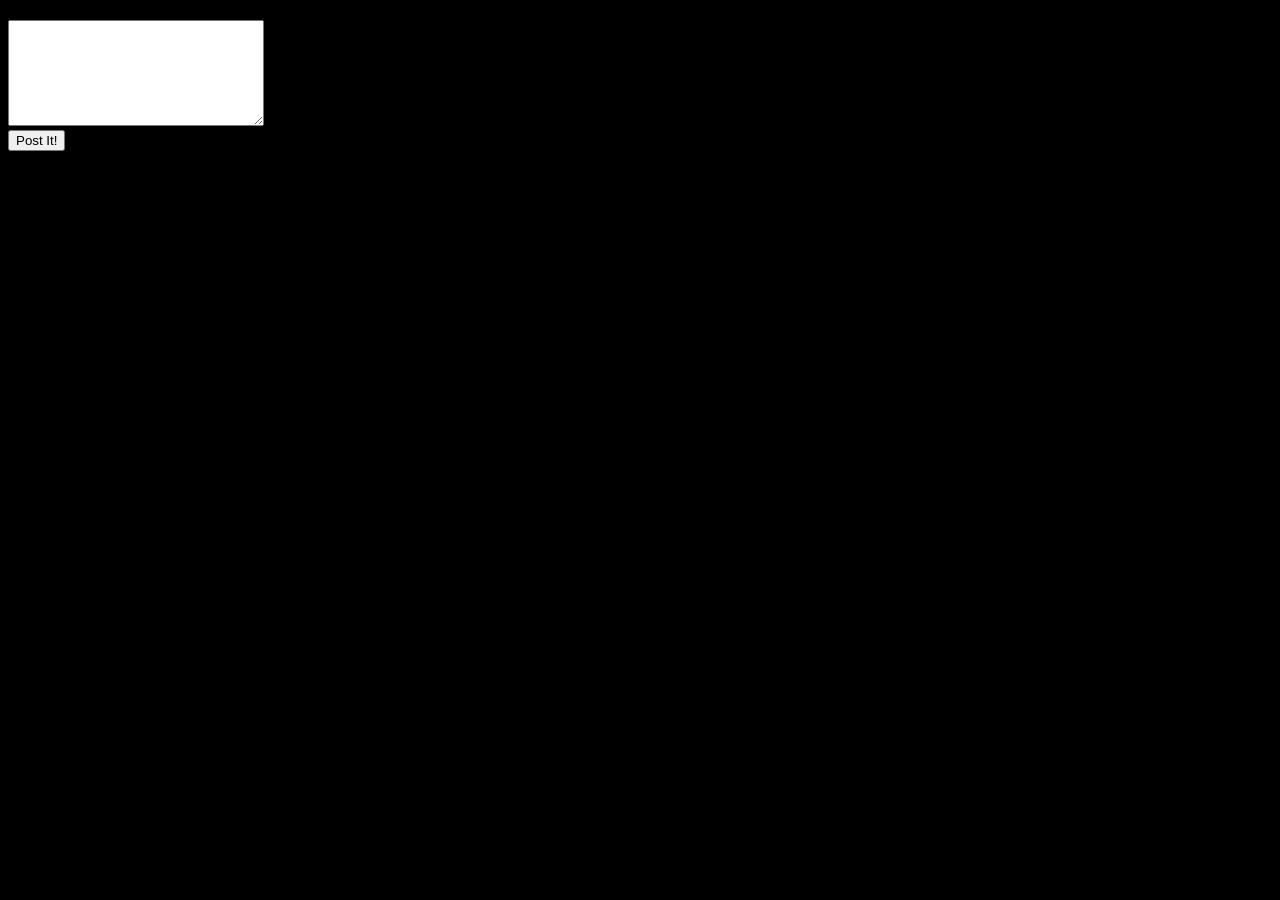
<file: comment.html>
<!DOCTYPE html>
<html lang="en">
<head>
<meta charset="UTF-8">
<meta http-equiv="X-UA-Compatible" content="IE=Edge">
<meta name="viewport" content="width=device-width, initial-scale=1">
<link rel="stylesheet" href="comment.css">
</head>
<body>
<section>
<h1 id="outputText"></h1>
</section>
<textarea id="inputText"></textarea>
<br>
<button onclick="post()">Post It!</button>
<script src="comment.js"></script>
</body>
</html>
</file>
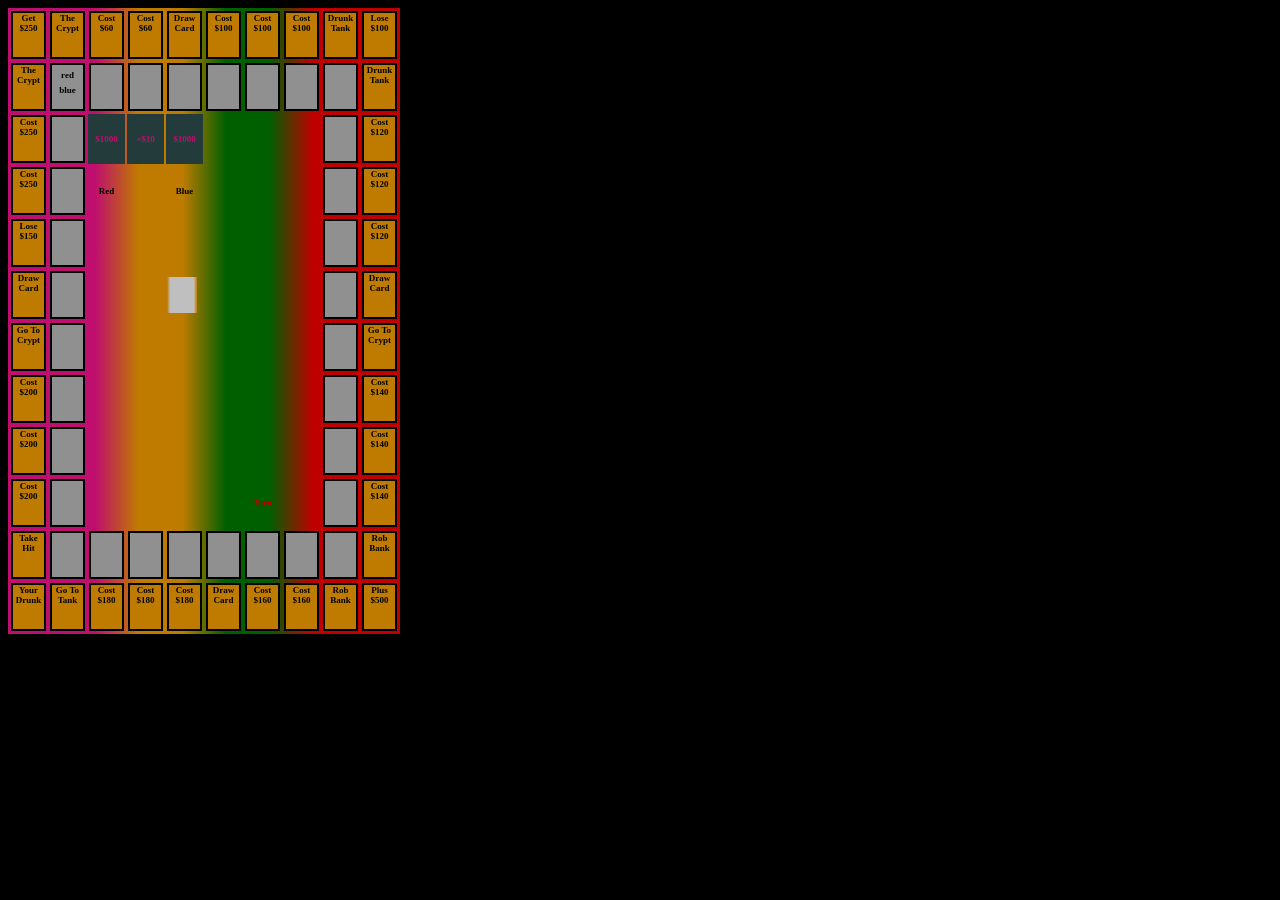
<file: crypt.html>
<!DOCTYPE html>
<html lang="en">
<head>
<meta charset="UTF-8">
<meta http-equiv="X-UA-Compatible" content="IE=Edge">
<meta name="viewport" content="width=device-width, initial-scale=1">
<link rel="stylesheet" href="crypt.css">
</head>
<body>
<table style="width: 350px; height: 420px">
<tr>
<td><main id="">Get $250</main></td>
<td><main id="">The Crypt</main></td>
<td><main onclick="property(this)">Cost $60</main></td>
<td><main onclick="property(this)">Cost $60</main></td>
<td><main onclick="draw()">Draw Card</main></td>
<td><main onclick="property(this)">Cost $100</main></td>
<td><main onclick="property(this)">Cost $100</main></td>
<td><main onclick="property(this)">Cost $100</main></td>
<td><main id="">Drunk Tank</main></td>
<td><main id="">Lose $100</main></td>
</tr><tr>
<td><main id="">The Crypt</main></td>
<td><section><p onclick="p1One(this)" id="one1">red</p>
<p onclick="p2One(this)" id="two1">blue</p></section></td>
<td><section><p onclick="p1Two(this)" id="one2"></p><p onclick="p2Two(this)" id="two2"></p></section></td>
<td><section><p onclick="p1Three(this)" id="one3"></p><p onclick="p2Three(this)" id="two3"></p></section></td>
<td><section><p onclick="p1Four(this)" id="one4"></p><p onclick="p2Four9(this)" id="two4"></p></section></td>
<td><section><p onclick="p1Five(this)" id="one5"></p><p onclick="p2Five(this)" id="two5"></p></section></td>
<td><section><p onclick="p1Six(this)" id="one6"></p><p onclick="p2Six(this)" id="two6"></p></section></td>
<td><section><p onclick="p1Seven(this)" id="one7"></p><p onclick="p2Seven(this)" id="two7"></p></section></td>
<td><section><p onclick="p1Eight(this)" id="one8"></p><p onclick="p2Eight(this)" id="two8"></p></section></td>
<td><main id="">Drunk Tank</main></td>
</tr><tr>
<td><main onclick="property(this)">Cost $250</main></td>
<td><section><p onclick="p1Thirtytwo(this)" id="one32"></p><p onclick="p2Thirtytwo(this)" id="two32"></p></section></td>
<td style="width: 20px; height: 100%; background: darkslategrey; color: deeppink" id="walletOne" onclick="wallet(this)">$1000</td>
<td style="width: 20px; height: 36px; background: darkslategrey; color: deeppink" onclick="walletChange(this)">+$10</td>
<td style="width: 20px; height: 100%; background: darkslategrey; color: deeppink" id="walletTwo" onclick="wallet(this)">$1000</td>
<td></td>
<td></td>
<td></td>
<td><section><p onclick="p1Nine(this)" id="one9"></p><p onclick="p2Nine(this)" id="two9"></p></section></td>
<td><main onclick="property(this)">Cost $120</main></td>
</tr><tr>
<td><main onclick="property(this)">Cost $250</main></td>
<td><section><p onclick="p1Thirtyone(this)" id="one31"></p><p onclick="p2Thirtyone(this)" id="two31"></p></section></td>
<td>Red</td>
<td></td>
<td>Blue</td>
<td></td>
<td></td>
<td></td>
<td><section><p onclick="p1Ten(this)" id="one10"></p><p onclick="p2Ten(this)" id="two10"></p></section></td>
<td><main onclick="property(this)">Cost $120</main></td>
</tr><tr>
<td><main id="">Lose $150</main></td>
<td><section><p onclick="p1Thirty(this)" id="one30"></p><p onclick="p2Thirty(this)" id="two30"></p></section></td>
<td></td>
<td></td>
<td></td>
<td></td>
<td></td>
<td></td>
<td><section><p onclick="p1Eleven(this)" id="one11"></p><p onclick="p2Eleven(this)" id="two11"></p></section></td>
<td><main onclick="property(this)">Cost $120</main></td>
</tr><tr>
<td><main onclick="draw()">Draw Card</main></td>
<td><section><p onclick="p1Twentynine(this)" id="one29"></p><p onclick="p2Twentynine(this)" id="two29"></p></section></td>
<td></td>
<td></td>
<td>
<table style="display: flex; align-items: center; justify-content: center; background: linear-gradient(90deg, orange, white, white, white, white, white, white, white, white, orange); border-collapse: collapse;  opacity: 100%; height: 36px; width: 30px">
<tr>
<td id="a1" style="background: white"></td> <td id="c1" style="background: white"></td>
<td id="b1" style="background: white"></td> <td id="e1" style="background: white"></td>
<td id="d1" style="background: white"></td> <td id="f1" style="background: white"></td>
<td id="f24" style="background: white"></td> <td id="b24" style="background: white"></td>
<td id="c24" style="background: white"></td> <td id="e24" style="background: white"></td>
<td id="d24" style="background: white"></td> <td id="a24" style="background: white"></td>
</tr><tr>
<td id="f2" style="background: white"></td> <td id="c2" style="background: white"></td>
<td id="b2" style="background: white"></td> <td id="e2" style="background: white"></td>
<td id="d2" style="background: white"></td> <td id="a2" style="background: white"></td>
<td id="a3" style="background: white"></td> <td id="b3" style="background: white"></td>
<td id="c3" style="background: white"></td> <td id="d3" style="background: white"></td>
<td id="e3" style="background: white"></td> <td id="f3" style="background: white"></td>
</tr><tr>
<td id="a4" style="background: white"></td> <td id="b4" style="background: white"></td>
<td id="c4" style="background: white"></td> <td id="d4" style="background: white"></td>
<td id="e4" style="background: white"></td> <td id="f4" style="background: white"></td>
<td id="f5" style="background: white"></td> <td id="c5" style="background: white"></td>
<td id="b5" style="background: white"></td> <td id="e5" style="background: white"></td>
<td id="d5" style="background: white"></td> <td id="a5" style="background: white"></td>
</tr><tr>
<td id="f6" style="background: white"></td> <td id="c6" style="background: white"></td>
<td id="b6" style="background: white"></td> <td id="e6" style="background: white"></td>
<td id="d6" style="background: white"></td> <td id="a6" style="background: white"></td>
<td id="a7" style="background: white"></td> <td id="b7" style="background: white"></td>
<td id="c7" style="background: white"></td> <td id="d7" style="background: white"></td>
<td id="e7" style="background: white"></td> <td id="f7" style="background: white"></td>
</tr><tr>
<td id="a8" style="background: white"></td> <td id="b8" style="background: white"></td>
<td id="c8" style="background: white"></td> <td id="d8" style="background: white"></td>
<td id="e8" style="background: white"></td> <td id="f8" style="background: white"></td>
<td id="f9" style="background: white"></td> <td id="c9" style="background: white"></td>
<td id="b9" style="background: white"></td> <td id="e9" style="background: white"></td>
<td id="d9" style="background: white"></td> <td id="a9" style="background: white"></td>
</tr><tr>
<td id="f10" style="background: white"></td> <td id="c10" style="background: white"></td>
<td id="b10" style="background: white"></td> <td id="e10" style="background: white"></td> 
<td id="d10" style="background: white"></td> <td id="a10" style="background: white"></td> 
<td id="a11" style="background: white"></td> <td id="b11" style="background: white"></td> 
<td id="c11" style="background: white"></td> <td id="d11" style="background: white"></td> 
<td id="e11" style="background: white"></td> <td id="f11" style="background: white"></td>
</tr><tr>
<td id="a12" style="background: white"></td> <td id="b12" style="background: white"></td>
<td id="c12" style="background: white"></td> <td id="d12" style="background: white"></td>
<td id="e12" style="background: white"></td> <td id="f12" style="background: white"></td>
<td id="f13" style="background: white"></td> <td id="c13" style="background: white"></td>
<td id="b13" style="background: white"></td> <td id="e13" style="background: white"></td>
<td id="d13" style="background: white"></td> <td id="a13" style="background: white"></td>
</tr>
<tr>
<td id="f14" style="background: white"></td> <td id="c14" style="background: white"></td>
<td id="b14" style="background: white"></td> <td id="e14" style="background: white"></td>
<td id="d14" style="background: white"></td> <td id="a14" style="background: white"></td>
<td id="a15" style="background: white"></td> <td id="b15" style="background: white"></td>
<td id="c15" style="background: white"></td> <td id="d15" style="background: white"></td>
<td id="e15" style="background: white"></td> <td id="f15" style="background: white"></td>
</tr><tr>
<td id="a16" style="background: white"></td> <td id="b16" style="background: white"></td>
<td id="c16" style="background: white"></td> <td id="d16" style="background: white"></td>
<td id="e16" style="background: white"></td> <td id="f16" style="background: white"></td>
<td id="f17" style="background: white"></td> <td id="c17" style="background: white"></td>
<td id="b17" style="background: white"></td> <td id="e17" style="background: white"></td>
<td id="d17" style="background: white"></td> <td id="a17" style="background: white"></td>
</tr><tr>
<td id="f18" style="background: white"></td> <td id="c18" style="background: white"></td>
<td id="b18" style="background: white"></td> <td id="e18" style="background: white"></td>
<td id="d18" style="background: white"></td> <td id="a18" style="background: white"></td> 
<td id="a19" style="background: white"></td> <td id="b19" style="background: white"></td> 
<td id="c19" style="background: white"></td> <td id="d19" style="background: white"></td>
<td id="e19" style="background: white"></td> <td id="f19" style="background: white"></td>
</tr><tr>
<td id="a20" style="background: white"></td> <td id="b20" style="background: white"></td>
<td id="c20" style="background: white"></td> <td id="d20" style="background: white"></td>
<td id="e20" style="background: white"></td> <td id="f20" style="background: white"></td>
<td id="f21" style="background: white"></td> <td id="c21" style="background: white"></td>
<td id="b21" style="background: white"></td> <td id="e21" style="background: white"></td>
<td id="d21" style="background: white"></td> <td id="a21" style="background: white"></td>
</tr><tr>
<td id="f22" style="background: white"></td> <td id="c22" style="background: white"></td>
<td id="b22" style="background: white"></td> <td id="e22" style="background: white"></td>
<td id="d22" style="background: white"></td> <td id="a22" style="background: white"></td>
<td id="a23" style="background: white"></td> <td id="b23" style="background: white"></td>
<td id="c23" style="background: white"></td> <td id="d23" style="background: white"></td>
<td id="e23" style="background: white"></td> <td id="f23" style="background: white"></td>
</tr>
<tr>
<td id="a40" style="background: white"></td> <td id="b40" style="background: white"></td>
<td id="c40" style="background: white"></td> <td id="d40" style="background: white"></td>
<td id="e40" style="background: white"></td> <td id="f40" style="background: white"></td>
<td id="f25" style="background: white"></td> <td id="c25" style="background: white"></td>
<td id="b25" style="background: white"></td> <td id="e25" style="background: white"></td>
<td id="d25" style="background: white"></td> <td id="a25" style="background: white"></td>
</tr><tr>
<td id="f26" style="background: white"></td> <td id="c26" style="background: white"></td>
<td id="b26" style="background: white"></td> <td id="e26" style="background: white"></td> 
<td id="d26" style="background: white"></td> <td id="a26" style="background: white"></td> 
<td id="a27" style="background: white"></td> <td id="b27" style="background: white"></td>
<td id="c27" style="background: white"></td> <td id="d27" style="background: white"></td>
<td id="e27" style="background: white"></td> <td id="f27" style="background: white"></td>
</tr>
<tr>
<td id="a28" style="background: white"></td> <td id="b28" style="background: white"></td>
<td id="c28" style="background: white"></td> <td id="d28" style="background: white"></td>
<td id="e28" style="background: white"></td> <td id="f28" style="background: white"></td>
<td id="f29" style="background: white"></td> <td id="c29" style="background: white"></td>
<td id="b29" style="background: white"></td> <td id="e29" style="background: white"></td>
<td id="d29" style="background: white"></td> <td id="a29" style="background: white"></td>
</tr><tr>
<td id="f30" style="background: white"></td> <td id="c30" style="background: white"></td>
<td id="b30" style="background: white"></td> <td id="e30" style="background: white"></td> 
<td id="d30" style="background: white"></td> <td id="a30" style="background: white"></td>
<td id="a31" style="background: white"></td> <td id="b31" style="background: white"></td>
<td id="c31" style="background: white"></td> <td id="d31" style="background: white"></td>
<td id="e31" style="background: white"></td> <td id="f31" style="background: white"></td>
</tr>
<tr>
<td id="a32" style="background: white"></td> <td id="b32" style="background: white"></td>
<td id="c32" style="background: white"></td> <td id="d32" style="background: white"></td>
<td id="e32" style="background: white"></td> <td id="f32" style="background: white"></td>
<td id="f33" style="background: white"></td> <td id="c33" style="background: white"></td>
<td id="b33" style="background: white"></td> <td id="e33" style="background: white"></td>
<td id="d33" style="background: white"></td> <td id="a33" style="background: white"></td>
</tr><tr>
<td id="f34" style="background: white"></td> <td id="c34" style="background: white"></td>
<td id="b34" style="background: white"></td> <td id="e34" style="background: white"></td>
<td id="d34" style="background: white"></td> <td id="a34" style="background: white"></td>
<td id="a35" style="background: white"></td> <td id="b35" style="background: white"></td>
<td id="c35" style="background: white"></td> <td id="d35" style="background: white"></td>
<td id="e35" style="background: white"></td> <td id="f35" style="background: white"></td>
</tr>
</table>
</td>
<td><p id="diceValue"></p></td>
<td></td>
<td></td>
<td><section><p onclick="p1Twelve(this)" id="one12"></p><p onclick="p2Twelve(this)" id="two12"></p></section></td>
<td><main onclick="draw()">Draw Card</main></td>
</tr><tr>
<td><main>Go To Crypt</main></td>
<td><section><p onclick="p1Twentyeight(this)" id="one28"></p><p onclick="p2Twentyeight(this)" id="two28"></p></section></td>
<td></td>
<td></td>
<td></td>
<td></td>
<td></td>
<td></td>
<td><section><p onclick="p1Thirteen(this)" id="one13"></p><p onclick="p2Thirteen(this)" id="two13"></p></section></td>
<td><main>Go To Crypt</main></td>
</tr><tr>
<td><main onclick="property(this)">Cost $200</td>
<td><section><p onclick="p1Twentyseven(this)" id="one27"></p><p onclick="p2Twentyseven(this)" id="two27"></p></section></td>
<td></td>
<td></td>
<td></td>
<td><p id="card"></p></td>
<td></td>
<td></td>
<td><section><p onclick="p1Fourteen(this)" id="one14"></p><p onclick="p2Fourteen(this)" id="two14"></p></section></td>
<td><main onclick="property(this)">Cost $140</main</main></td>
</tr><tr>
<td><main onclick="property(this)">Cost $200</main></td>
<td><section><p onclick="p1Twentysix(this)" id="one26"></p><p onclick="p2Twentysix(this)" id="two26"></p></section></td>
<td></td>
<td></td>
<td></td>
<td></td>
<td></td>
<td></td>
<td><section><p onclick="p1Fifteen(this)" id="one15"></p><p onclick="p2Fifteen(this)" id="two15"></p></section></td>
<td><main onclick="property(this)">Cost $140</main</main></td>
</tr><tr>
<td><main onclick="property(this)">Cost $200</main></td>
<td><section><p onclick="p1Twentyfive(this)" id="one25"></p><p onclick="p2Twentyfive(this)" id="two25"></p></section></td>
<td></td>
<td></td>
<td></td>
<td></td>
<td><P style="color: red" id="node">Turn</P></td>
<td></td>
<td><section><p onclick="p1Sixteen(this)" id="one16"></p><p onclick="p2Sixteen(this)" id="two16"></p></section></td>
<td><main onclick="property(this)">Cost $140</main</main></td>
</tr><tr>
<td><main id="">Take Hit</main></td>
<td><section><p onclick="p1Twentyfour(this)" id="one24"></p><p onclick="p2Twentyfour(this)" id="two24"></p></section></td>
<td><section><p onclick="p1Twentythree(this)" id="one23"></p><p onclick="p2Twentythree(this)" id="two23"></p></section></td>
<td><section><p onclick="p1Twentytwo(this)" id="one22"></p><p onclick="p2Twentytwo(this)" id="two22"></p></section></td>
<td><section><p onclick="p1Twentyone(this)" id="one21"></p><p onclick="p2Twentyone(this)" id="two21"></p></section></td>
<td><section><p onclick="p1Twenty(this)" id="one20"></p><p onclick="p2Twenty(this)" id="two20"></p></section></td>
<td><section><p onclick="p1Nineteen(this)" id="one19"></p><p onclick="p2Nineteen(this)" id="two19"></p></section></td>
<td><section><p onclick="p1Eighteen(this)" id="one18"></p><p onclick="p2Eighteen(this)" id="two18"></p></section></td>
<td><section><p onclick="p1Seventeen(this)" id="one17"></p><p onclick="p2Seventeen(this)" id="two17"></p></section></td>
<td><main id="">Rob Bank</main></td>
</tr><tr>
<td><main id="">Your Drunk</main></td>
<td><main id="">Go To Tank</main></td>
<td><main onclick="property(this)">Cost $180</main></td>
<td><main onclick="property(this)">Cost $180</main></td>
<td><main onclick="property(this)">Cost $180</main></td>
<td><main onclick="draw()">Draw Card</main></td>
<td><main onclick="property(this)">Cost $160</main></td>
<td><main onclick="property(this)">Cost $160</main></td>
<td><main id="">Rob Bank</main></td>
<td><main id="">Plus $500</main></td>
</tr>
</table>
<script src="crypt.js"></script>
</body>
</html>
</file>
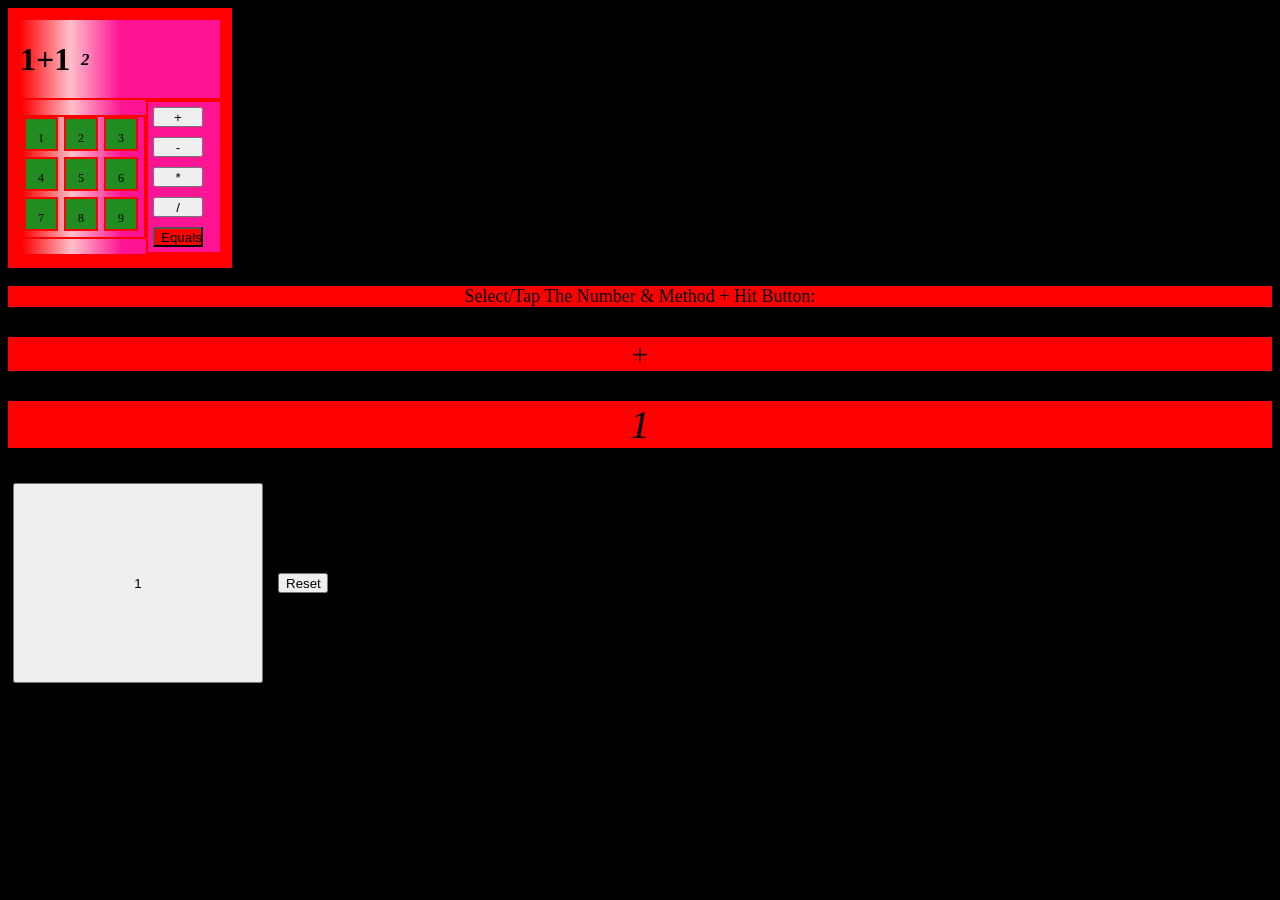
<file: math.html>
<!DOCTYPE html>
<html>
<head>
<meta charset="UTF-8">
<meta name="viewport" content="width=device-width, initial-scale=1">
<link rel="stylesheet" href="math.css">
</head>
<body>
<header>
<span class="containerFour shrink">
<main><h1 id="first">1</h1></main>
<br>
<main><h1 id="second">+</h1></main>
<br>
<main><h1 id="third">1</h1></main>
<h2 style="text-align:start" id="output">2</h2>
</span>
<div class="master">
<div class="container one">
<section onclick="valueOne()"><p>1</p></section>
<section onclick="valueTwo()"><p>2</p></section>
<section onclick="valueThree()"><p>3</p></section>
<section onclick="valueFour()"><p>4</p></section>
<section onclick="valueFive()"><p>5</p></section>
<section onclick="valueSix()"><p>6</p></section>
<section onclick="valueSeven()"><p>7</p></section>
<section onclick="valueEight()"><p>8</p></section>
<section onclick="valueNine()"><p>9</p></section>  
</div>
<div class= "containerTwo"><button onclick="useMethod(this)">+</button>
<br>
<button onclick="useMethod(this)">-</button>
<br>
<button onclick="useMethod(this)">*</button>
<br>
<button onclick="useMethod(this)">/</button>
<br>
<button style="background:red" onclick="calculate()">Equals</button>
</div></div></header>

<p style="background:red; font-size:18px">Select/Tap The Number & Method + Hit Button: </p>
<p style="background:red; font-size:30px" id="sign" onclick="method(this)">+</p><p style="background:red"><em style="background:red; font-size: 40px" id="node" onclick="timesTablesNode(this)">1</em></p>
<br>
<button style="width:250px;height:200px" onclick="timesTables()" id="btn">1</button><button style="margin-left:10px" onclick="blank()">Reset</button>
<script src="math.js"></script>
</body>
</html>
</file>
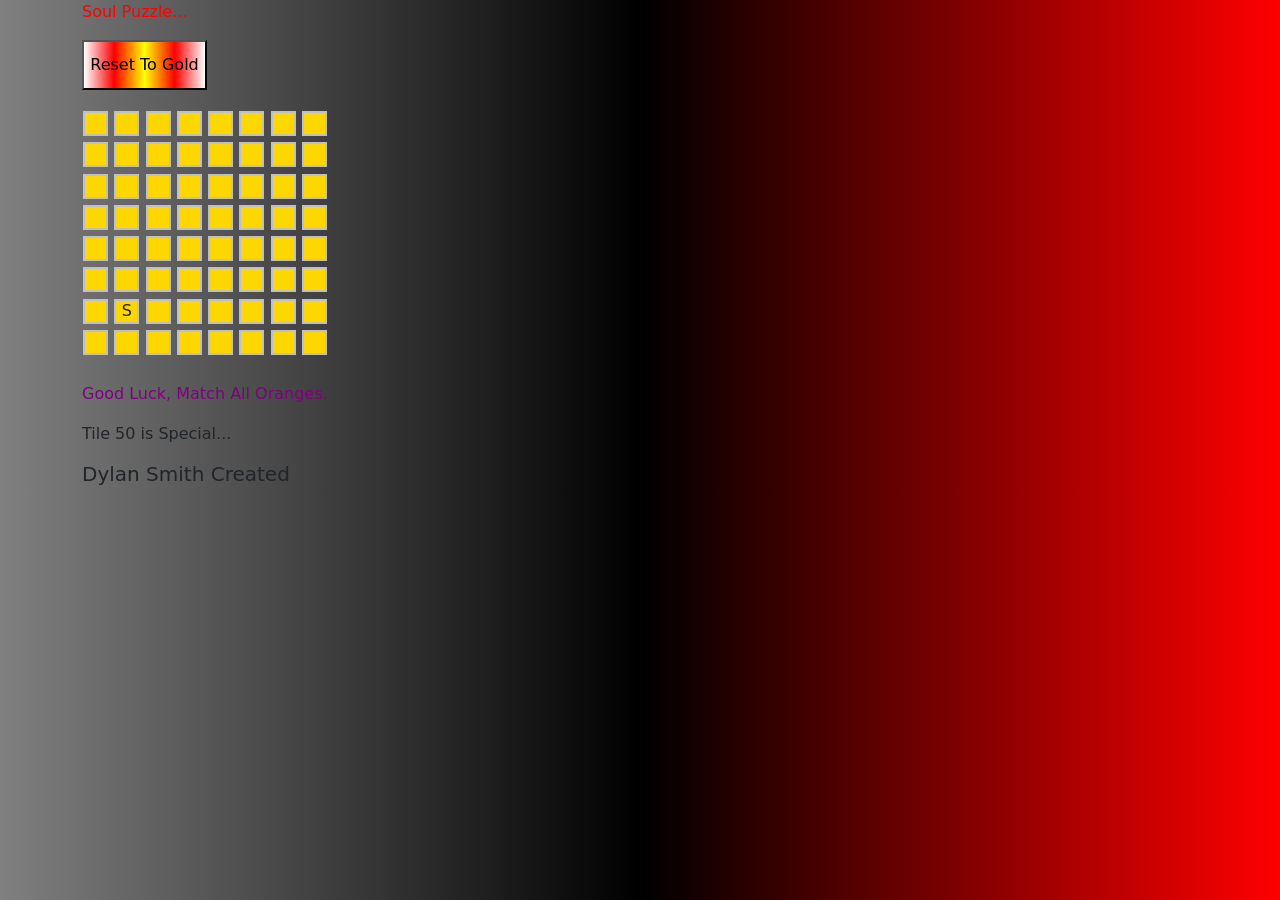
<file: puzzle.html>
<!DOCTYPE html>
<html lang="en">
<head>
<meta charset="UTF-8">
<meta http-equiv="X-UA-Compatible" content="IE=Edge">
<meta name="viewport" content="width=device-width, initial-scale=1">
<link rel="stylesheet" href="puzzle.css">
<link href="https://cdn.jsdelivr.net/npm/bootstrap@5.3.1/dist/css/bootstrap.min.css" rel="stylesheet" integrity="sha384-4bw+/aepP/YC94hEpVNVgiZdgIC5+VKNBQNGCHeKRQN+PtmoHDEXuppvnDJzQIu9" crossorigin="anonymous">
</head>
<body>
<div id="containThis" class="container-fluid">
<div id="contain" class="container"><div>
<p style="color: red">Soul Puzzle...</p>
<button id="btn" onclick="reset(this)" style="background:linear-gradient(90deg, white, red, yellow, red, white); color: black; height: 50px; width: 125px">Reset To Gold</button></div>
<table>
<tr>
<td><section id="1" onclick="myFunc1(this)" style="background:gold"></section></td>
<td><section id="2" onclick="func1(this)" style="background:gold"></section></td>
<td><section id="3" onclick="func2(this)" style="background:gold"></section></td>
<td><section id="4" onclick="func3(this)" style="background:gold"></section></td>
<td><section id="5" onclick="func4(this)" style="background:gold"></section></td>
<td><section id="6" onclick="func5(this)" style="background:gold"></section></td>
<td><section id="7" onclick="func6(this)" style="background:gold"></section></td>
<td><section id="8" onclick="myFunc2(this)" style="background:gold"></section></td></tr>
<tr>
<td><section id="9" onclick="func7(this)" style="background:gold"></section></td>
<td><section id="10" onclick="aFunc1(this)" style="background:gold"></section></td>
<td><section id="11" onclick="aFunc2(this)" style="background:gold"></section></td>
<td><section id="12" onclick="aFunc3(this)" style="background:gold"></section></td>
<td><section id="13" onclick="aFunc4(this)" style="background:gold"></section></td>
<td><section id="14" onclick="aFunc5(this)" style="background:gold"></section></td>
<td><section id="15" onclick="aFunc6(this)" style="background:gold"></section></td>
<td><section id="16" onclick="func13(this)" style="background:gold"></section></td></tr>
<tr>
<td><section id="17" onclick="func8(this)" style="background:gold"></section></td>
<td><section id="18" onclick="aFunc7(this)" style="background:gold"></section></td>
<td><section id="19" onclick="aFunc8(this)" style="background:gold"></section></td>
<td><section id="20" onclick="aFunc9(this)" style="background:gold"></section></td>
<td><section id="21" onclick="aFunc10(this)" style="background:gold"></section></td>
<td><section id="22" onclick="aFunc11(this)" style="background:gold"></section></td>
<td><section id="23" onclick="aFunc12(this)" style="background:gold"></section></td>
<td><section id="24" onclick="func14(this)" style="background:gold"></section></td></tr>
<tr>
<td><section id="25" onclick="func9(this)" style="background:gold"></section></td>
<td><section id="26" onclick="aFunc13(this)" style="background:gold"></section></td>
<td><section id="27"onclick="aFunc14(this)" style="background:gold"></section></td>
<td><section id="28" onclick="aFunc15(this)" style="background:gold"></section></td>
<td><section id="29" onclick="aFunc16(this)" style="background:gold"></section></td>
<td><section id="30" onclick="aFunc17(this)" style="background:gold"></section></td>
<td><section id="31" onclick="aFunc18(this)" style="background:gold"></section></td>
<td><section id="32" onclick="func15(this)" style="background:gold"></section></td></tr>
<tr>
<td><section id="33" onclick="func10(this)" style="background:gold"></section></td>
<td><section id="34" onclick="aFunc19(this)" style="background:gold"></section></td>
<td><section id="35" onclick="aFunc20(this)" style="background:gold"></section></td>
<td><section id="36" onclick="aFunc21(this)" style="background:gold"></section></td>
<td><section id="37" onclick="aFunc22(this)" style="background:gold"></section></td>
<td><section id="38" onclick="aFunc23(this)" style="background:gold"></section></td>
<td><section id="39" onclick="aFunc24(this)" style="background:gold"></section></td>
<td><section id="40" onclick="func16(this)" style="background:gold"></section></td></tr>
<tr>
<td><section id="41" onclick="func11(this)" style="background:gold"></section></td>
<td><section id="42" onclick="aFunc25(this)" style="background:gold"></section></td>
<td><section id="43" onclick="aFunc26(this)" style="background:gold"></section></td>
<td><section id="44" onclick="aFunc27(this)" style="background:gold"></section></td>
<td><section id="45" onclick="aFunc28(this)" style="background:gold"></section></td>
<td><section id="46" onclick="aFunc29(this)" style="background:gold"></section></td>
<td><section id="47" onclick="aFunc30(this)" style="background:gold"></section></td>
<td><section id="48" onclick="func17(this)" style="background:gold"></section></td></tr>
<tr>
<td><section id="49" onclick="func12(this)" style="background:gold"></section></td>
<td><section id="50" onclick="aFunc31(this)" style="background:gold; text-align: center"><h6>S</h6></section></td>
<td><section id="51" onclick="aFunc32(this)" style="background:gold"></section></td>
<td><section id="52" onclick="aFunc33(this)" style="background:gold"></section></td>
<td><section id="53" onclick="aFunc34(this)" style="background:gold"></section></td>
<td><section id="54" onclick="aFunc35(this)" style="background:gold"></section></td>
<td><section id="55" onclick="aFunc36(this)" style="background:gold"></section></td>
<td><section id="56" onclick="func18(this)" style="background:gold"></section></td></tr>
<tr>
<td><section id="57" onclick="myFunc3(this)" style="background:gold"></section></td>
<td><section id="58" onclick="func19(this)" style="background:gold"></section></td>
<td><section id="59" onclick="func20(this)" style="background:gold"></section></td>
<td><section id="60" onclick="func21(this)" style="background:gold"></section></td>
<td><section id="61" onclick="func22(this)" style="background:gold"></section></td>
<td><section id="62" onclick="func23(this)" style="background:gold"></section></td>
<td><section id="63" onclick="func24(this)" style="background:gold"></section></td>
<td><section id="64" onclick="myFunc4(this)" style="background:gold"></section></td></tr>
</table>
<br>
<p style="color: purple">Good Luck, Match All Oranges.</p>
<p>Tile 50 is Special...</p>
<h5>Dylan Smith Created</h5>
<script src="puzzle.js"></script>
</div>
</div>
</body>
</html>
</file>
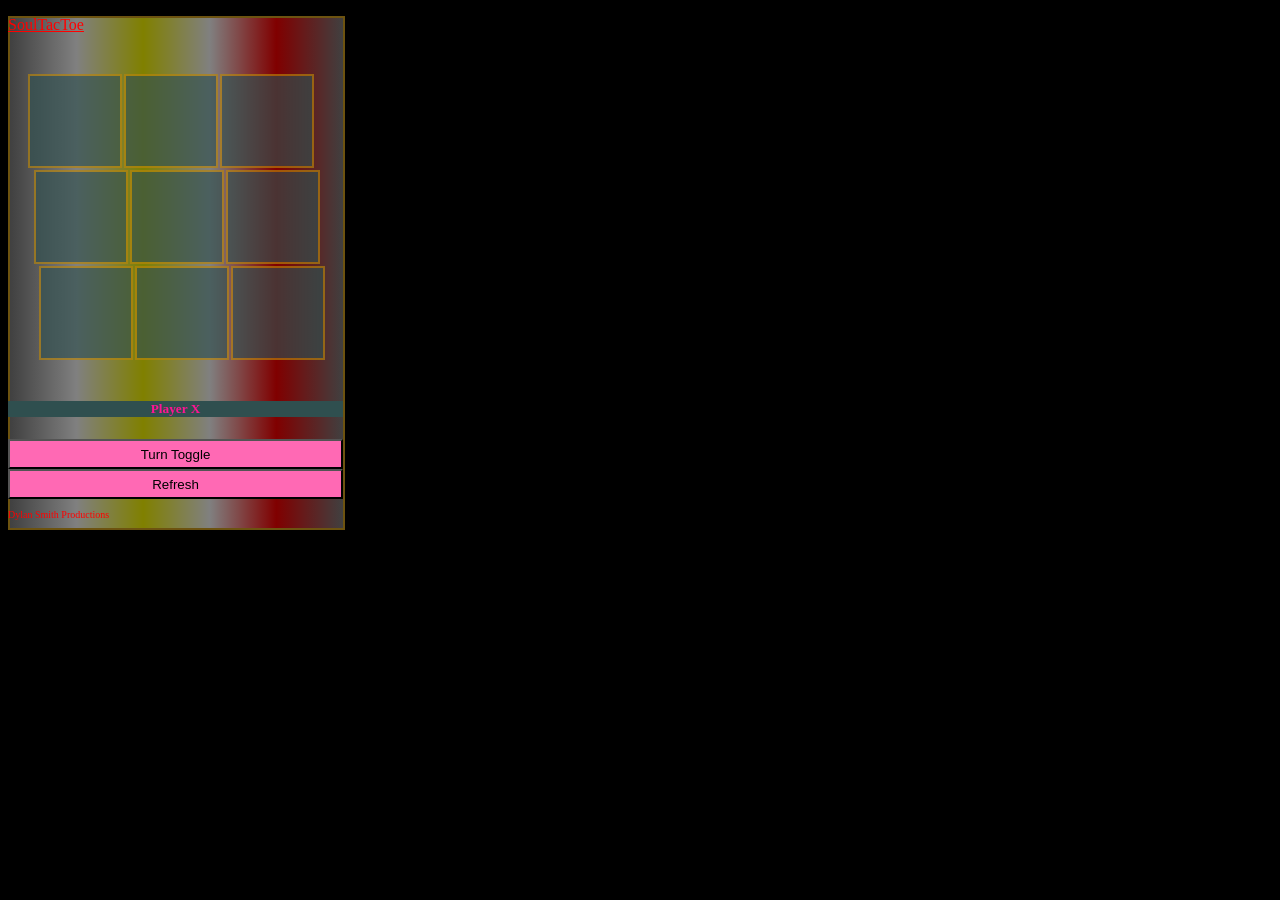
<file: tacToe.html>
<!DOCTYPE html>
<html lang="en">
<head>
<meta charset="UTF-8">
<meta name="viewport" content="width=device-width, initial-scale=1.0">
<meta https-equiv="x-ua-compatible" content="ie=edge">
<link rel="stylesheet" href="tacToe.css">
</head>
<body> 
<header></header>
<p><u>SoulTacToe</u></p>
<table>
<tr>
<td><section id="one" onclick="func(this)"><h1></h1></section></td>
<td><section id="two" onclick="func(this)"><h1></h1></section></td>
<td><section id="three" onclick="func(this)"><h1></h1></section></td> 
</tr><tr>
 <td><main ></main></td>
<td><section id="four" onclick="func(this)"><h1></h1></section></td>
<td><section id="five" onclick="func(this)"><h1></h1></section></td>
<td><section id="six" onclick="func(this)"><h1></h1></section></td> 
</tr><tr>
<td><main style="width: 20px"></main></td>
<td><section id="seven" onclick="func(this)"><h1></h1></section></td>
<td><section id="eight" onclick="func(this)"><h1></h1></section></td>
<td><section id="nine" onclick="func(this)"><h1></h1></section></td>
</tr>
</table>
<td><footer id="node"></td>
<td><h5 id="words">Player X</h5></footer></td>
<div><button id="btn1" onclick="func(this)">Turn Toggle</button></div>
<div><a href="tacToe.html"><button>Refresh</button></a></div>
<div><p style="font-size: 10px">Dylan Smith Productions</p></div>
<script src="tacToe.js"></script>
</body>
</html>
</file>
<file: chess.css>
body {background: linear-gradient(90deg, gold, darkcyan, cyan, silver, silver);
display: flex;
align-items: center;}
table{border: solid 4px black;}
p {font-size: 7px;
text-align: center;
margin: 0 0 0 0;}
h5 {font-size: 9px;
text-align: center;
color: gold;}
main {background: forestgreen;
height: 35px;
width: 35px;}
footer {height: 35px;
width: 35px; 
background: forestgreen;}
</file>
<file: comment.css>
textarea { 
width:250px;
height:100px;}
body {background: black; color: white;}
</file>
<file: crypt.css>
body {background: black;}
table {background: linear-gradient(90deg, deeppink, deeppink, deeppink, orange, orange, green, green, red, red, red); opacity: 75%;}
section {background: silver; height: 44px; width: 31px; border: solid 2px;}
main {background: orange; height: 44px; width: 31px; border: solid 2px; font-size: 9px; text-align: center;}
h1 {font-size: 9px;}
p {font-size: 9px; font-weight: bold; text-align: center; margin: 5px 0px 5px 0px;}
td {font-size: 9px; text-align: center; font-weight: bold;}
</file>
<file: math.css>
body {background:black;}
.container {
  display:grid;
  grid-template: 40px 40px 40px/ 40px 40px 40px;}
p {text-align:center; font-size: 12px;}
section {height:30px;width:30px; border:solid 2px red; background:forestgreen;}
.master {
background:linear-gradient(90deg, red, pink, deeppink, deeppink, deeppink);
display:flex;
align-items:center;
margin-top:60px;
}
button {width: 50px; height:20px; margin: 5px 5px 5px 5px;}
main {height:5px;}
.containerFour{ display: flex;}
div {border:solid 2px red;width:200px;}
header{border:solid 12px red; width:200px;background:linear-gradient(90deg, red, pink, deeppink, deeppink, deeppink);}
h2 {margin:30px 0 0 61px; padding: 0 0 0 0; font-size: 17px;position:absolute; font-style: italic;}
</file>
<file: puzzle.css>
body {font-size: 15pt; background:linear-gradient(90deg, grey, black, red); display: flex; justify-content: center;}
table {border-collapse: collapse; width: 250px; height: 250px; margin-top: 18px;}
section {height:25px; width:25px; border: solid 2px silver;}
div {position: block;}
</file>
<file: tacToe.css>
body {background: black;}
table {width: 325px; height: 325px; border-collapse: collapse; opacity: 65%; margin-top: 20px;}
td, tr, table {display: flex; align-items: center; justify-content: center;}
section {background: darkslategrey; height: 90px; width: 90px; border: solid 2px darkgoldenrod; text-align: center; font-size: 90px;}
p {color: red; font-size: 18;}
main {width: 10px;}
header {width: 333px; height: 510px; opacity: 50%; background: linear-gradient(90deg, grey, white, yellow, white, red, grey); z-index: -1; position: absolute; border: solid 2px goldenrod;}
footer {background: darkslategrey; width: 335px;}
h2 {text-align: center;}
button {text-align: center; width: 335px; background: hotpink; height: 30px;}
h5 {color: deeppink; text-align: center;}
</file>
